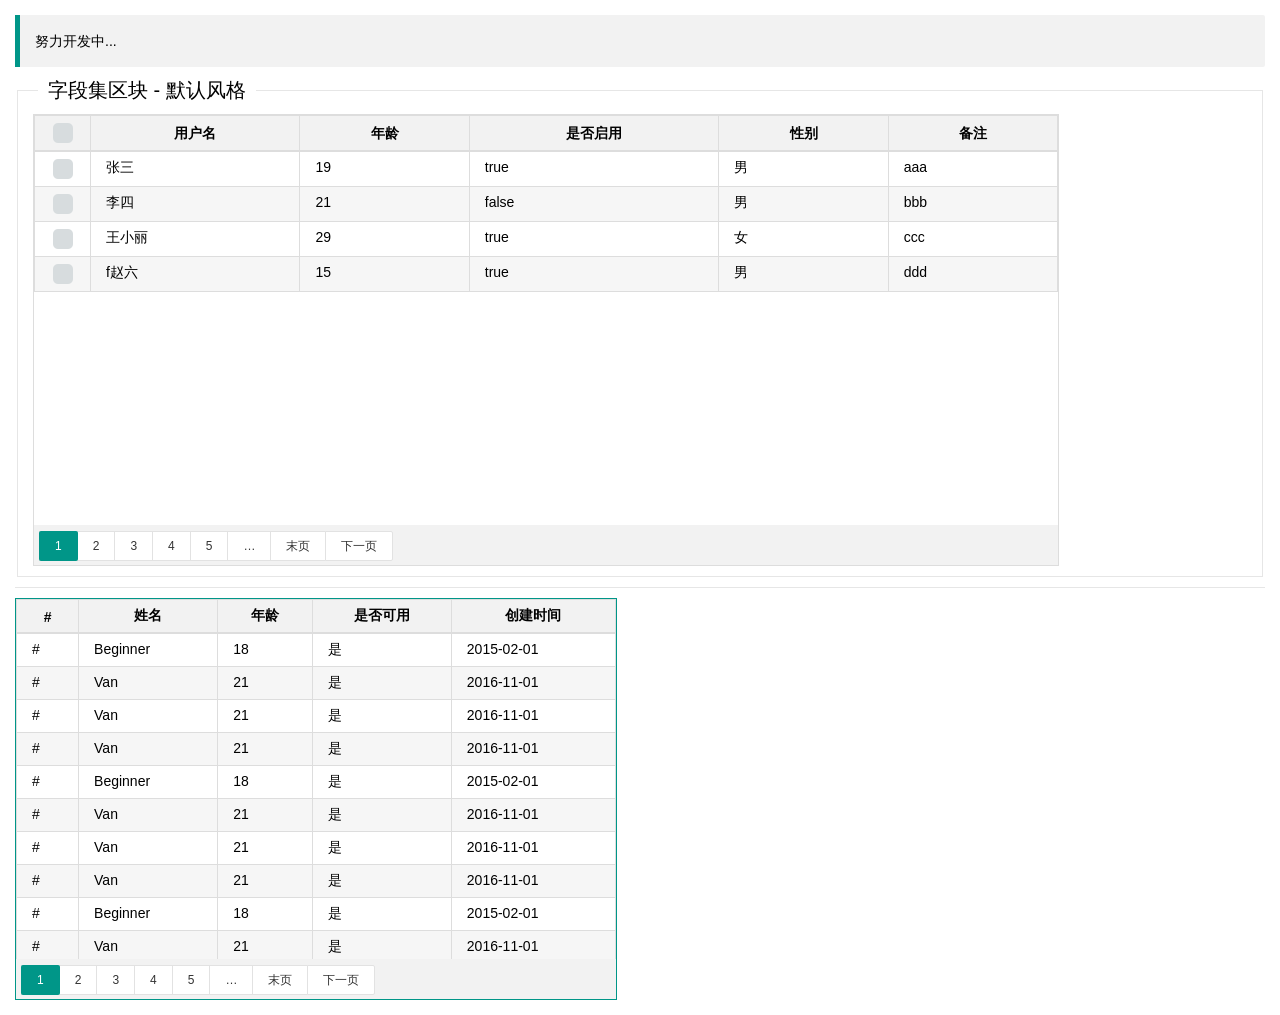
<file: src/main/webapp/statics/beginnerAdmin/begtable.html>
<!DOCTYPE html>
<html>

	<head>
		<meta charset="UTF-8">
		<title>Layui</title>
		<meta name="renderer" content="webkit">
		<meta http-equiv="X-UA-Compatible" content="IE=edge,chrome=1">
		<meta name="viewport" content="width=device-width, initial-scale=1, maximum-scale=1">
		<link rel="stylesheet" href="plugins/layui/css/layui.css" media="all" />
		<link rel="stylesheet" href="css/begtable.css" />
	</head>

	<body>
		<div style="margin: 15px;">
			<blockquote class="layui-elem-quote">
				努力开发中...
			</blockquote>
			<fieldset class="layui-elem-field">
				<legend>字段集区块 - 默认风格</legend>
				<div class="layui-field-box">
					<div id="xx" style=" width: 1024px; height: 450px; ; border: 1px solid #DDDDDD;"></div>
				</div>
			</fieldset>
			<hr>
			<div style="width: 600px; height: 400px; border: 1px solid #009688;">
				<div class="beg-table-box">
					<div class="beg-table-body">
						<table class="beg-table beg-table-bordered beg-table-striped beg-table-hovered">
							<thead>
								<tr>
									<th>#</th>
									<th>姓名</th>
									<th>年龄</th>
									<th>是否可用</th>
									<th>创建时间</th>
								</tr>
							</thead>
							<tbody>
								<tr>
									<td>#</td>
									<td>Beginner</td>
									<td>18</td>
									<td>是</td>
									<td>2015-02-01</td>
								</tr>
								<tr>
									<td>#</td>
									<td>Van</td>
									<td>21</td>
									<td>是</td>
									<td>2016-11-01</td>
								</tr>
								<tr>
									<td>#</td>
									<td>Van</td>
									<td>21</td>
									<td>是</td>
									<td>2016-11-01</td>
								</tr>
								<tr>
									<td>#</td>
									<td>Van</td>
									<td>21</td>
									<td>是</td>
									<td>2016-11-01</td>
								</tr>
								<tr>
									<td>#</td>
									<td>Beginner</td>
									<td>18</td>
									<td>是</td>
									<td>2015-02-01</td>
								</tr>
								<tr>
									<td>#</td>
									<td>Van</td>
									<td>21</td>
									<td>是</td>
									<td>2016-11-01</td>
								</tr>
								<tr>
									<td>#</td>
									<td>Van</td>
									<td>21</td>
									<td>是</td>
									<td>2016-11-01</td>
								</tr>
								<tr>
									<td>#</td>
									<td>Van</td>
									<td>21</td>
									<td>是</td>
									<td>2016-11-01</td>
								</tr>
								<tr>
									<td>#</td>
									<td>Beginner</td>
									<td>18</td>
									<td>是</td>
									<td>2015-02-01</td>
								</tr>
								<tr>
									<td>#</td>
									<td>Van</td>
									<td>21</td>
									<td>是</td>
									<td>2016-11-01</td>
								</tr>
								<tr>
									<td>#</td>
									<td>Van</td>
									<td>21</td>
									<td>是</td>
									<td>2016-11-01</td>
								</tr>
								<tr>
									<td>#</td>
									<td>Van</td>
									<td>22</td>
									<td>是</td>
									<td>2016-11-01</td>
								</tr>
							</tbody>
						</table>
					</div>
					<div class="beg-table-paged"></div>
				</div>
			</div>
		</div>
		<script type="text/javascript" src="plugins/layui/layui.js"></script>
		<script>
			layui.config({
				base: 'js/'
			});

			layui.use('begtable', function() {
				var begtable = layui.begtable(),
					layer = layui.layer,
					$ = layui.jquery,
					laypage = layui.laypage;

				laypage({
					cont: $('.beg-table-paged'),
					pages: 25 //总页数
						,
					groups: 5 //连续显示分页数
						,
					jump: function(obj, first) {
						//得到了当前页，用于向服务端请求对应数据
						var curr = obj.curr;
						if(!first) {
							//layer.msg('第 '+ obj.curr +' 页');
						}
					}
				});

				var columns = [{
					title: '用户名',
					field: 'name'
				}, {
					title: '年龄',
					field: 'age'
				}, {
					title: '是否启用',
					field: 'isEnable',
					format: function(value) {

					}
				}, {
					title: '性别',
					field: 'sex'
				}, {
					title: '备注',
					field: 'remarks'
				}];
				var data = [{
					name: '张三',
					age: 19,
					sex: '男',
					isEnable: true,
					remarks: 'aaa'
				}, {
					name: '李四',
					age: 21,
					sex: '男',
					isEnable: false,
					remarks: 'bbb'
				}, {
					name: '王小丽',
					age: 29,
					sex: '女',
					isEnable: true,
					remarks: 'ccc'
				}, {
					name: 'f赵六',
					age: 15,
					sex: '男',
					isEnable: true,
					remarks: 'ddd'
				}];
				begtable.set({
					bordered: true,
					hovered: true,
					striped: true,
					elem: '#xx',
					columns: columns,
					data: data,
					checked: true,
					//paged:false
				}).init();

				console.log(begtable.getSelectedRows());
				console.log(location);
			});
		</script>

	</body>

</html>
</file>
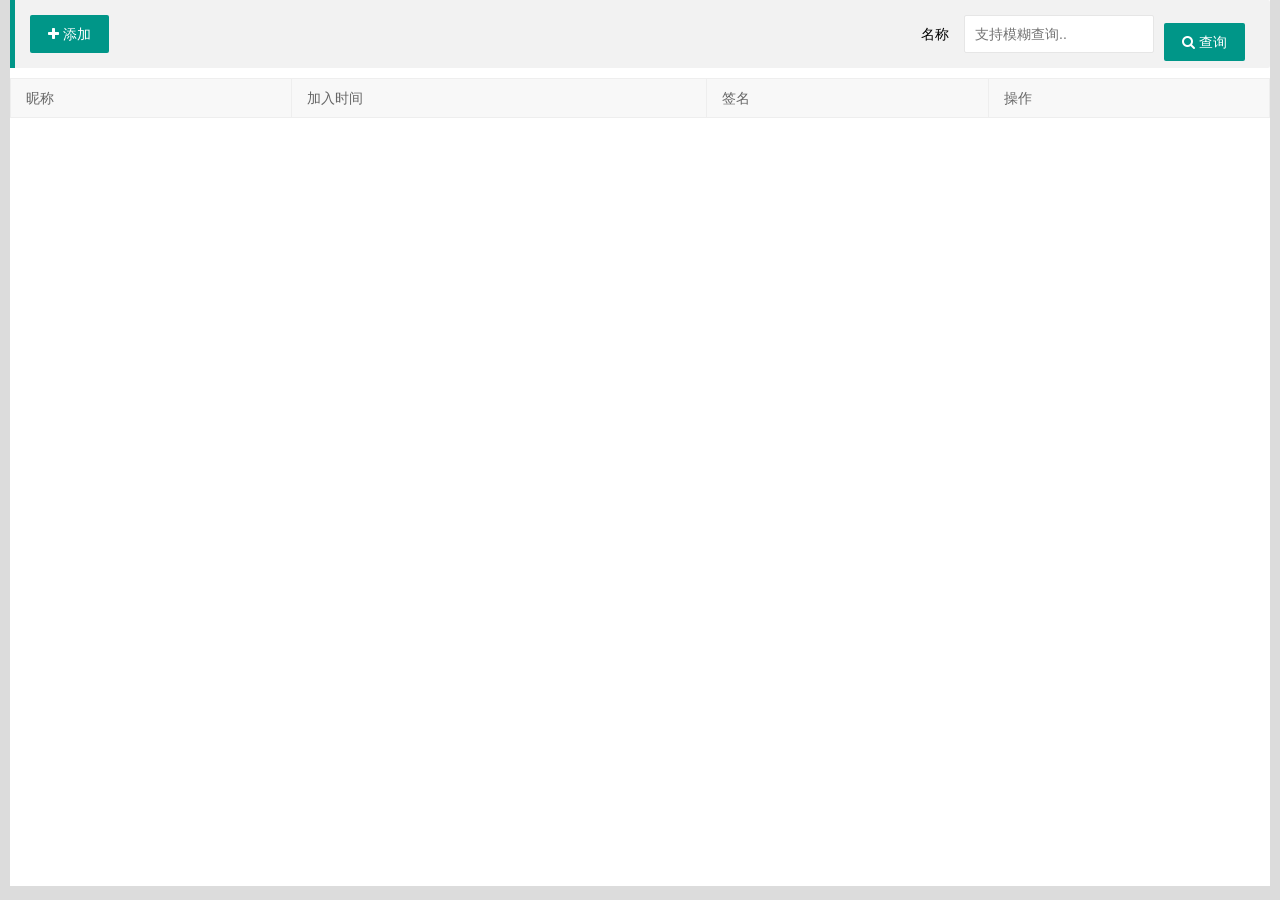
<file: src/main/webapp/statics/beginnerAdmin/btable.html>
﻿<!DOCTYPE html>
<html>

<head>
    <meta charset="utf-8">
    <title>btable</title>
    <meta name="renderer" content="webkit">
    <meta http-equiv="X-UA-Compatible" content="IE=edge,chrome=1">
    <meta name="viewport" content="width=device-width, initial-scale=1, maximum-scale=1">
    <meta name="apple-mobile-web-app-status-bar-style" content="black">
    <meta name="apple-mobile-web-app-capable" content="yes">
    <meta name="format-detection" content="telephone=no">

    <link rel="stylesheet" href="plugins/layui/css/layui.css" media="all" />
    <link rel="stylesheet" href="plugins/font-awesome/css/font-awesome.min.css">
    <link rel="stylesheet" href="css/btable.css" />
</head>

<body style=" background-color: gainsboro;">

    <div style="margin:0px; background-color: white; margin:0 10px;">
        <blockquote class="layui-elem-quote">
            <button type="button" class="layui-btn layui-btn-small" id="getAll"><i class="fa fa-plus" aria-hidden="true"></i> 添加</button>
            <form class="layui-form" style="float:right;">
                <div class="layui-form-item" style="margin:0;">
                    <label class="layui-form-label">名称</label>
                    <div class="layui-input-inline">
                        <input type="text" name="name" placeholder="支持模糊查询.." autocomplete="off" class="layui-input">
                    </div>
                    <div class="layui-form-mid layui-word-aux" style="padding:0;">
                        <button lay-filter="search" class="layui-btn" lay-submit><i class="fa fa-search" aria-hidden="true"></i> 查询</button>
                    </div>
                </div>
            </form>
        </blockquote>
        <div id="content" style="width: 100%;height: 533px;"></div>
    </div>

    <script type="text/javascript" src="plugins/layui/layui.js"></script>
    <script>
        layui.config({
            base: 'js/',
            v: new Date().getTime()
        }).use(['btable', 'form'], function () {
            var btable = layui.btable(),
                $ = layui.jquery,
                layerTips = parent.layer === undefined ? layui.layer : parent.layer, //获取父窗口的layer对象
                layer = layui.layer,//获取当前窗口的layer对象;
                form = layui.form();

            btable.set({
                openWait: true,//开启等待框
                elem: '#content',
                url: 'datas/btable_data.json', //数据源地址
                pageSize: 3,//页大小
                params: {//额外的请求参数
                    t: new Date().getTime()
                },
                columns: [{ //配置数据列
                    fieldName: '昵称', //显示名称
                    field: 'name', //字段名
                    sortable: true //是否显示排序
                }, {
                    fieldName: '加入时间',
                    field: 'createtime',
                    sortable: true
                }, {
                    fieldName: '签名',
                    field: 'sign',
                    format: function (id, obj) {
                        //id
                        console.log(id);
                        //行数据对象
                        console.log(obj);
                        //返回值：格式化的纯文本或html文本
                        return obj.sign;
                    }
                }, {
                    fieldName: '操作',
                    field: 'id',
                    format: function (val,obj) {
                        var html = '<input type="button" value="编辑" data-action="edit" data-id="' + val + '" class="layui-btn layui-btn-mini" /> ' +
                            '<input type="button" value="删除" data-action="del" data-id="' + val + '" class="layui-btn layui-btn-mini layui-btn-danger" />';
                        return html;
                    }
                }],
                even: true,//隔行变色
                field: 'id', //主键ID
                //skin: 'row',
                checkbox: false,//是否显示多选框
                paged: true, //是否显示分页
                singleSelect: false, //只允许选择一行，checkbox为true生效
                onSuccess: function ($elem) { //$elem当前窗口的jq对象
                    $elem.children('tr').each(function () {
                        $(this).children('td:last-child').children('input').each(function () {
                            var $that = $(this);
                            var action = $that.data('action');
                            var id = $that.data('id');
                            $that.on('click', function () {
                                switch (action) {
                                    case 'edit':
                                        layerTips.msg(action + ":" + id);
                                        break;
                                    case 'del': //删除
                                        var name = $that.parent('td').siblings('td[data-field=name]').text();
                                        //询问框
                                        layerTips.confirm('确定要删除[ <span style="color:red;">' + name + '</span> ] ？', { icon: 3, title: '系统提示' }, function (index) {
                                            $that.parent('td').parent('tr').remove();
                                            layerTips.msg('删除成功.');
                                        });
                                        break;
                                }
                            });
                        });
                    });
                }
            });
            btable.render();
            //监听搜索表单的提交事件
            form.on('submit(search)', function (data) {
                btable.get(data.field);
                return false;
            });
            $(window).on('resize', function (e) {
                var $that = $(this);
                $('#content').height($that.height() - 92);
            }).resize();
        });
    </script>
</body>

</html>
</file>
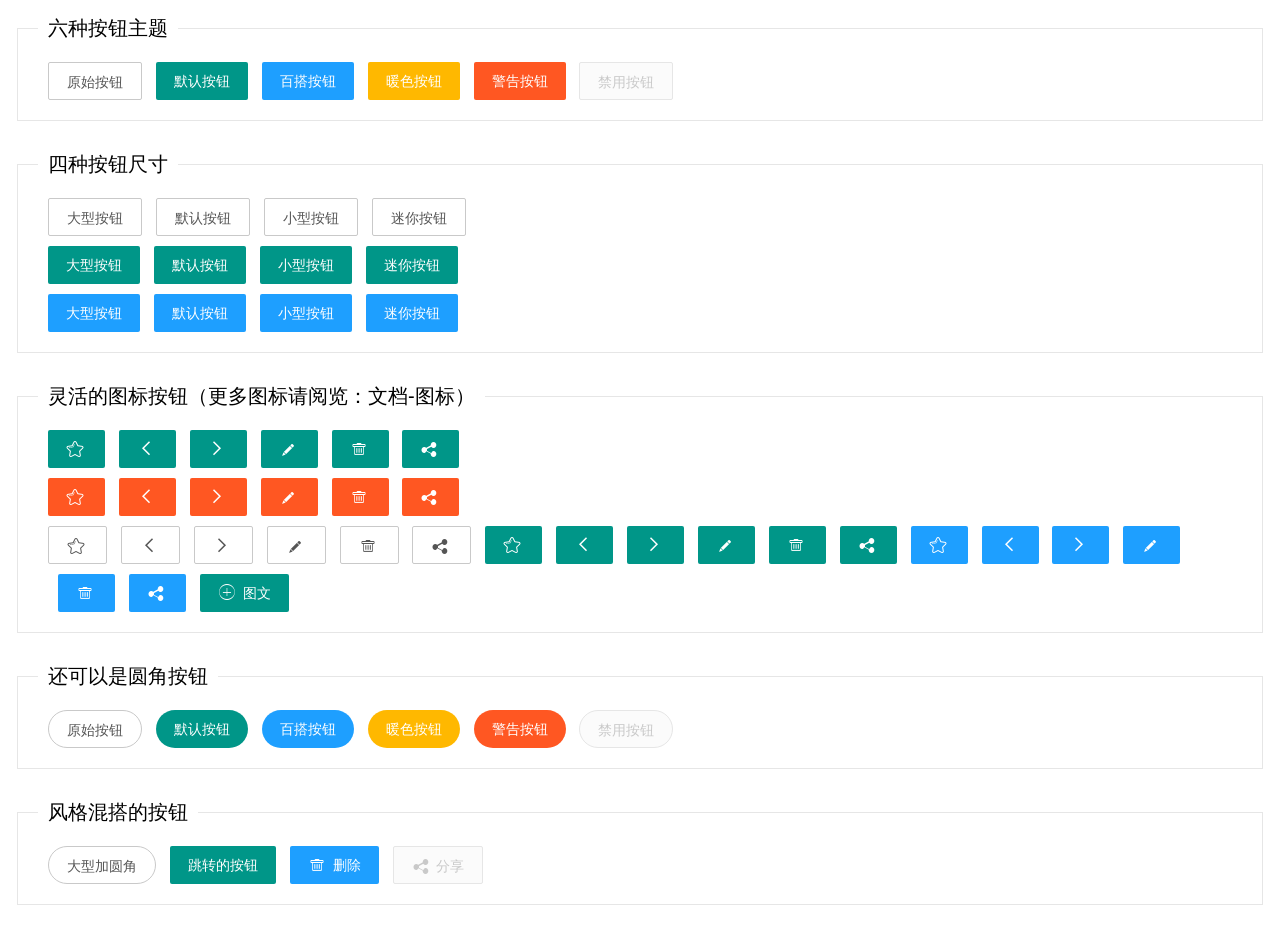
<file: src/main/webapp/statics/beginnerAdmin/button.html>
<!doctype html>
<html>

	<head>
		<meta charset="utf-8">
		<title>Layui</title>
		<meta name="renderer" content="webkit">
		<meta http-equiv="X-UA-Compatible" content="IE=edge,chrome=1">
		<meta name="viewport" content="width=device-width, initial-scale=1, maximum-scale=1">
		<link rel="stylesheet" href="plugins/layui/css/layui.css" media="all" />
		<link rel="stylesheet" href="css/global.css" media="all">
	</head>

	<body>
		<div style="margin: 15px;">
			<fieldset class="layui-elem-field site-demo-button">
				<legend>六种按钮主题</legend>
				<div>
					<button class="layui-btn layui-btn-primary">原始按钮</button>
					<button class="layui-btn">默认按钮</button>
					<button class="layui-btn layui-btn-normal">百搭按钮</button>
					<button class="layui-btn layui-btn-warm">暖色按钮</button>
					<button class="layui-btn layui-btn-danger">警告按钮</button>
					<button class="layui-btn layui-btn-disabled">禁用按钮</button>
				</div>
			</fieldset>
			<fieldset class="layui-elem-field site-demo-button">
				<legend>四种按钮尺寸</legend>
				<div>
					<button class="layui-btn layui-btn-primary layui-btn-big">大型按钮</button>
					<button class="layui-btn layui-btn-primary">默认按钮</button>
					<button class="layui-btn layui-btn-primary layui-btn-small">小型按钮</button>
					<button class="layui-btn layui-btn-primary layui-btn-mini">迷你按钮</button>

					<br>

					<button class="layui-btn layui-btn-big">大型按钮</button>
					<button class="layui-btn">默认按钮</button>
					<button class="layui-btn layui-btn-small">小型按钮</button>
					<button class="layui-btn layui-btn-mini">迷你按钮</button>

					<br>

					<button class="layui-btn layui-btn-big layui-btn-normal">大型按钮</button>
					<button class="layui-btn layui-btn-normal">默认按钮</button>
					<button class="layui-btn layui-btn-small layui-btn-normal">小型按钮</button>
					<button class="layui-btn layui-btn-mini layui-btn-normal">迷你按钮</button>
				</div>
			</fieldset>
			<fieldset class="layui-elem-field site-demo-button">
				<legend>灵活的图标按钮（更多图标请阅览：文档-图标）</legend>
				<div>
					<button class="layui-btn"><i class="layui-icon"></i></button>
					<button class="layui-btn"><i class="layui-icon"></i></button>
					<button class="layui-btn"><i class="layui-icon"></i></button>
					<button class="layui-btn"><i class="layui-icon"></i></button>
					<button class="layui-btn"><i class="layui-icon"></i></button>
					<button class="layui-btn"><i class="layui-icon"></i></button>

					<br>

					<button class="layui-btn layui-btn-danger"><i class="layui-icon"></i></button>
					<button class="layui-btn layui-btn-danger"><i class="layui-icon"></i></button>
					<button class="layui-btn layui-btn-danger"><i class="layui-icon"></i></button>
					<button class="layui-btn layui-btn-danger"><i class="layui-icon"></i></button>
					<button class="layui-btn layui-btn-danger"><i class="layui-icon"></i></button>
					<button class="layui-btn layui-btn-danger"><i class="layui-icon"></i></button>

					<br>

					<button class="layui-btn layui-btn-primary layui-btn-small"><i class="layui-icon"></i></button>
					<button class="layui-btn layui-btn-primary layui-btn-small"><i class="layui-icon"></i></button>
					<button class="layui-btn layui-btn-primary layui-btn-small"><i class="layui-icon"></i></button>
					<button class="layui-btn layui-btn-primary layui-btn-small"><i class="layui-icon"></i></button>
					<button class="layui-btn layui-btn-primary layui-btn-small"><i class="layui-icon"></i></button>
					<button class="layui-btn layui-btn-primary layui-btn-small"><i class="layui-icon"></i></button>

					<button class="layui-btn layui-btn-small"><i class="layui-icon"></i></button>
					<button class="layui-btn layui-btn-small"><i class="layui-icon"></i></button>
					<button class="layui-btn layui-btn-small"><i class="layui-icon"></i></button>
					<button class="layui-btn layui-btn-small"><i class="layui-icon"></i></button>
					<button class="layui-btn layui-btn-small"><i class="layui-icon"></i></button>
					<button class="layui-btn layui-btn-small"><i class="layui-icon"></i></button>

					<button class="layui-btn layui-btn-normal layui-btn-small"><i class="layui-icon"></i></button>
					<button class="layui-btn layui-btn-normal layui-btn-small"><i class="layui-icon"></i></button>
					<button class="layui-btn layui-btn-normal layui-btn-small"><i class="layui-icon"></i></button>
					<button class="layui-btn layui-btn-normal layui-btn-small"><i class="layui-icon"></i></button>
					<button class="layui-btn layui-btn-normal layui-btn-small"><i class="layui-icon"></i></button>
					<button class="layui-btn layui-btn-normal layui-btn-small"><i class="layui-icon"></i></button>
					<button class="layui-btn"><i class="layui-icon"></i> 图文</button>
				</div>
			</fieldset>
			<fieldset class="layui-elem-field site-demo-button">
				<legend>还可以是圆角按钮</legend>
				<div>
					<button class="layui-btn layui-btn-primary layui-btn-radius">原始按钮</button>
					<button class="layui-btn layui-btn-radius">默认按钮</button>
					<button class="layui-btn layui-btn-normal layui-btn-radius">百搭按钮</button>
					<button class="layui-btn layui-btn-warm layui-btn-radius">暖色按钮</button>
					<button class="layui-btn layui-btn-danger layui-btn-radius">警告按钮</button>
					<button class="layui-btn layui-btn-disabled layui-btn-radius">禁用按钮</button>
				</div>
			</fieldset>
			<fieldset class="layui-elem-field site-demo-button">
				<legend>风格混搭的按钮</legend>
				<div>
					<button class="layui-btn layui-btn-big layui-btn-primary layui-btn-radius">大型加圆角</button>
					<a href="http://www.layui.com/doc/element/button.html" class="layui-btn" target="_blank">跳转的按钮</a>
					<button class="layui-btn layui-btn-small layui-btn-normal"><i class="layui-icon"></i> 删除</button>
					<button class="layui-btn layui-btn-mini layui-btn-disabled"><i class="layui-icon"></i> 分享</button>
				</div>
			</fieldset>
		</div>
		<script type="text/javascript" src="plugins/layui/layui.js"></script>
	</body>

</html>
</file>
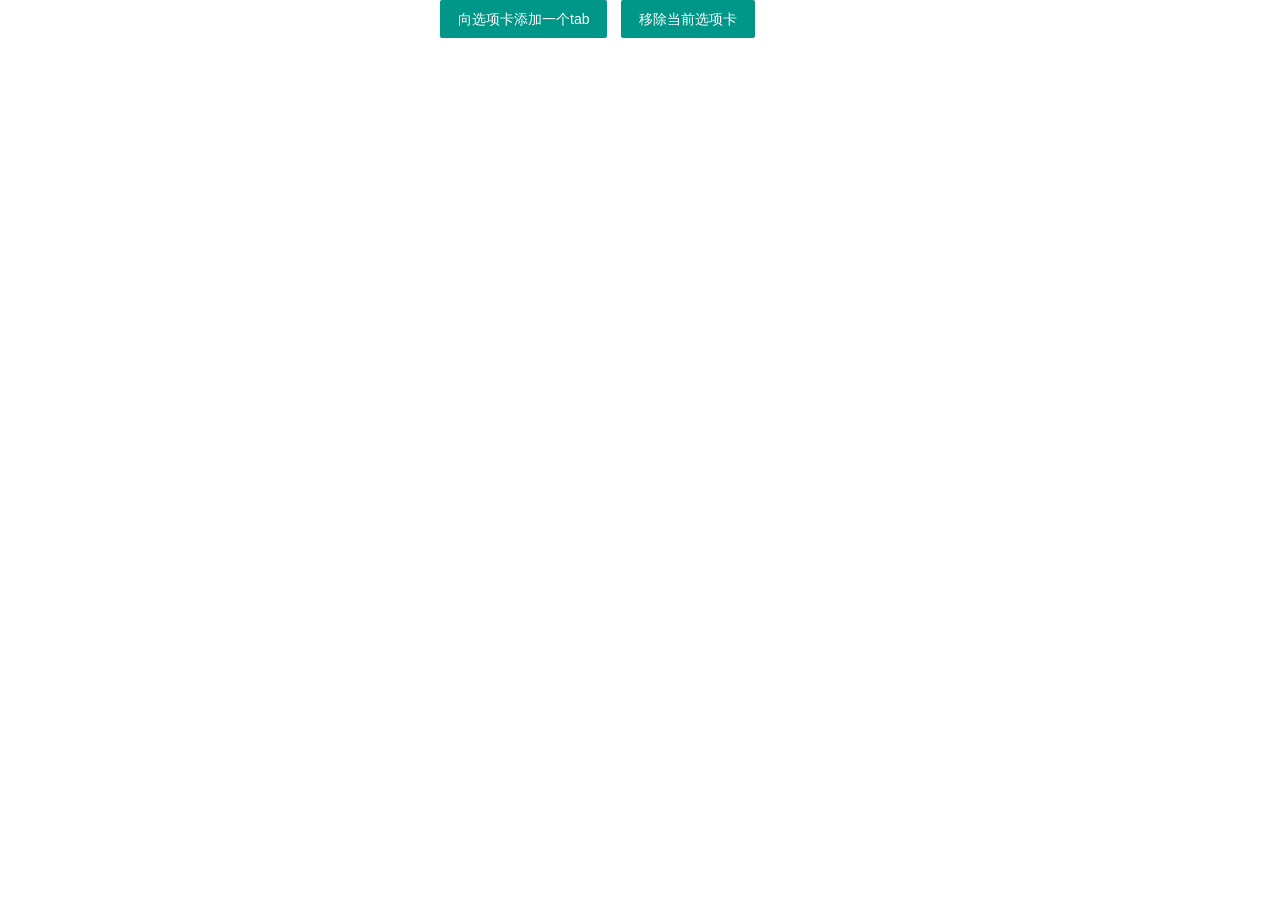
<file: src/main/webapp/statics/beginnerAdmin/cop.html>
﻿<!DOCTYPE html>
<html>

<head>
    <meta charset="UTF-8">
    <title></title>
    <link rel="stylesheet" href="plugins/layui/css/layui.css" media="all" />
</head>

<body>
    <div style="width: 400px;margin: 0 auto;">
        <button id="add" class="layui-btn">向选项卡添加一个tab</button>
        <button id="remove" class="layui-btn">移除当前选项卡</button>
    </div>

    <script type="text/javascript" src="plugins/layui/layui.js"></script>
    <script>
        //循环获取父层的tab对象，为什么用循环呢？因为子层加载完，父层还不一定加载完了。所以获取到的是undefined
        /*var index = setInterval(function() {
            if(typeof parent.tab !== 'undefined') {
                //如果获取到tab对象，则停止循环
                clearInterval(index);
                //通过调用父层的tab组件里的tabAdd方法添加一个tab选项卡
                parent.tab.tabAdd({
                    href: 'https://www.baidu.com', //地址
                    icon: 'fa-user',
                    title: '这是在子窗口打开的tab选项卡'
                });
            }
        }, 20);*/
        //如果需要在些页面上获取到父页面的变量，需要把变量设置为全局，
        /**
         * 例：
         * var tab;
         * layui.use('tab',function(){
         * 	   tab = layui.tab(setting);
         * });
         */
        //上面那个是页面渲染完就添加的
        layui.use(['layer'], function () {
            var $ = layui.jquery,
                layer = layui.layer;

            //移除当前的选项卡
            $('#remove').on('click', function () {
                var tab = parent.tab;

                tab.deleteTab(tab.getCurrentTabId());
            });

            //这个是点击之后才添加的。
            $('#add').on('click', function () {
                var con = '<div style="padding:10px;"><input type="text" class="layui-input" style="margin-bottom:5px;" name="url" placeholder="地址" />' +
                    '<input type="text" class="layui-input" style="margin-bottom:5px;" name="title" placeholder="标题" />' +
                    '<input type="text" class="layui-input" name="icon" placeholder="图标" /></div>';

                layer.open({
                    type: 1,
                    title: '确认框',
                    content: con,
                    btn: ['确定', '取消'],
                    area: ['350px', '250px'],
                    yes: function (index, layero) {
                        //这是核心的代码。
                        parent.tab.tabAdd({
                            href: $(layero).find('input[name=url]').val(), //地址
                            icon: $(layero).find('input[name=icon]').val(),
                            title: $(layero).find('input[name=title]').val()
                        });
                    },
                    shade: false,
                    maxmin: true
                });

            });

        });
    </script>
</body>

</html>
</file>
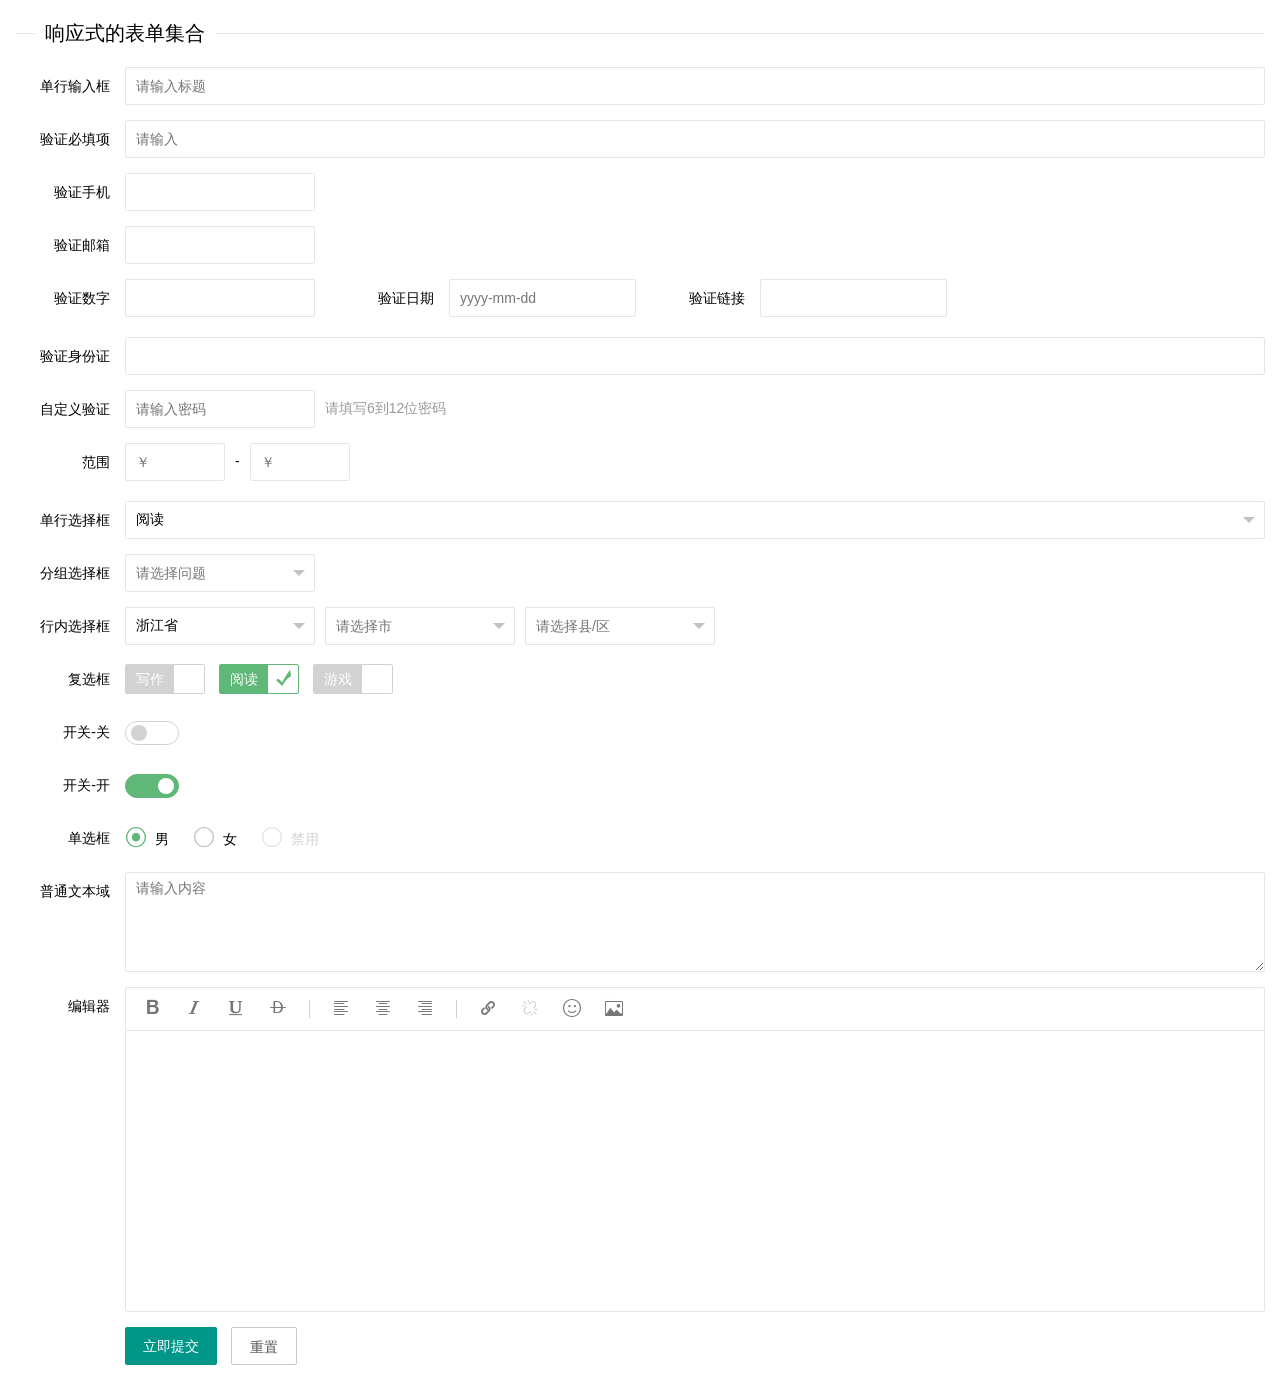
<file: src/main/webapp/statics/beginnerAdmin/form.html>
<!DOCTYPE html>
<html>

	<head>
		<meta charset="utf-8">
		<title>表单</title>
		<meta name="renderer" content="webkit">
		<meta http-equiv="X-UA-Compatible" content="IE=edge,chrome=1">
		<meta name="viewport" content="width=device-width, initial-scale=1, maximum-scale=1">
		<meta name="apple-mobile-web-app-status-bar-style" content="black">
		<meta name="apple-mobile-web-app-capable" content="yes">
		<meta name="format-detection" content="telephone=no">

		<link rel="stylesheet" href="plugins/layui/css/layui.css" media="all" />
		<link rel="stylesheet" href="plugins/font-awesome/css/font-awesome.min.css">
	</head>

	<body>
		<div style="margin: 15px;">
			<fieldset class="layui-elem-field layui-field-title" style="margin-top: 20px;">
				<legend>响应式的表单集合</legend>
			</fieldset>

			<form class="layui-form" action="">
				<div class="layui-form-item">
					<label class="layui-form-label">单行输入框</label>
					<div class="layui-input-block">
						<input type="text" name="title" lay-verify="title" autocomplete="off" placeholder="请输入标题" class="layui-input">
					</div>
				</div>
				<div class="layui-form-item">
					<label class="layui-form-label">验证必填项</label>
					<div class="layui-input-block">
						<input type="text" name="username" lay-verify="required" placeholder="请输入" autocomplete="off" class="layui-input">
					</div>
				</div>
				<div class="layui-form-item">
					<label class="layui-form-label">验证手机</label>
					<div class="layui-input-inline">
						<input type="tel" name="phone" lay-verify="phone" autocomplete="off" class="layui-input">
					</div>
				</div>
				<div class="layui-form-item">
					<label class="layui-form-label">验证邮箱</label>
					<div class="layui-input-inline">
						<input type="text" name="email" lay-verify="email" autocomplete="off" class="layui-input">
					</div>
				</div>

				<div class="layui-form-item">
					<div class="layui-inline">
						<label class="layui-form-label">验证数字</label>
						<div class="layui-input-inline">
							<input type="number" name="number" lay-verify="number" autocomplete="off" class="layui-input">
						</div>
					</div>
					<div class="layui-inline">
						<label class="layui-form-label">验证日期</label>
						<div class="layui-input-block">
							<input type="text" name="date" id="date" lay-verify="date" placeholder="yyyy-mm-dd" autocomplete="off" class="layui-input" onclick="layui.laydate({elem: this})">
						</div>
					</div>
					<div class="layui-inline">
						<label class="layui-form-label">验证链接</label>
						<div class="layui-input-block">
							<input type="tel" name="url" lay-verify="url" autocomplete="off" class="layui-input">
						</div>
					</div>
				</div>
				<div class="layui-form-item">
					<label class="layui-form-label">验证身份证</label>
					<div class="layui-input-block">
						<input type="text" name="identity" lay-verify="identity" placeholder="" autocomplete="off" class="layui-input">
					</div>
				</div>
				<div class="layui-form-item">
					<label class="layui-form-label">自定义验证</label>
					<div class="layui-input-inline">
						<input type="password" name="password" lay-verify="pass" placeholder="请输入密码" autocomplete="off" class="layui-input">
					</div>
					<div class="layui-form-mid layui-word-aux">请填写6到12位密码</div>
				</div>

				<div class="layui-form-item">
					<div class="layui-inline">
						<label class="layui-form-label">范围</label>
						<div class="layui-input-inline" style="width: 100px;">
							<input type="text" name="price_min" placeholder="￥" autocomplete="off" class="layui-input">
						</div>
						<div class="layui-form-mid">-</div>
						<div class="layui-input-inline" style="width: 100px;">
							<input type="text" name="price_max" placeholder="￥" autocomplete="off" class="layui-input">
						</div>
					</div>
				</div>

				<div class="layui-form-item">
					<label class="layui-form-label">单行选择框</label>
					<div class="layui-input-block">
						<select name="interest" lay-filter="aihao">
							<option value=""></option>
							<option value="0">写作</option>
							<option value="1" selected="">阅读</option>
							<option value="2">游戏</option>
							<option value="3">音乐</option>
							<option value="4">旅行</option>
						</select>
					</div>
				</div>

				<div class="layui-form-item">
					<label class="layui-form-label">分组选择框</label>
					<div class="layui-input-inline">
						<select name="quiz">
							<option value="">请选择问题</option>
							<optgroup label="城市记忆">
								<option value="你工作的第一个城市">你工作的第一个城市</option>
							</optgroup>
							<optgroup label="学生时代">
								<option value="你的工号">你的工号</option>
								<option value="你最喜欢的老师">你最喜欢的老师</option>
							</optgroup>
						</select>
					</div>
				</div>

				<div class="layui-form-item">
					<label class="layui-form-label">行内选择框</label>
					<div class="layui-input-inline">
						<select name="quiz1">
							<option value="">请选择省</option>
							<option value="浙江" selected="">浙江省</option>
							<option value="你的工号">江西省</option>
							<option value="你最喜欢的老师">福建省</option>
						</select>
					</div>
					<div class="layui-input-inline">
						<select name="quiz2">
							<option value="">请选择市</option>
							<option value="杭州">杭州</option>
							<option value="宁波" disabled="">宁波</option>
							<option value="温州">温州</option>
							<option value="温州">台州</option>
							<option value="温州">绍兴</option>
						</select>
					</div>
					<div class="layui-input-inline">
						<select name="quiz3">
							<option value="">请选择县/区</option>
							<option value="西湖区">西湖区</option>
							<option value="余杭区">余杭区</option>
							<option value="拱墅区">临安市</option>
						</select>
					</div>
				</div>

				<div class="layui-form-item">
					<label class="layui-form-label">复选框</label>
					<div class="layui-input-block">
						<input type="checkbox" name="like[write]" title="写作">
						<input type="checkbox" name="like[read]" title="阅读" checked="">
						<input type="checkbox" name="like[game]" title="游戏">
					</div>
				</div>
				<div class="layui-form-item">
					<label class="layui-form-label">开关-关</label>
					<div class="layui-input-block">
						<input type="checkbox" name="close" lay-skin="switch" title="开关">
					</div>
				</div>
				<div class="layui-form-item">
					<label class="layui-form-label">开关-开</label>
					<div class="layui-input-block">
						<input type="checkbox" checked="" name="open" lay-skin="switch" lay-filter="switchTest" title="开关">
					</div>
				</div>
				<div class="layui-form-item">
					<label class="layui-form-label">单选框</label>
					<div class="layui-input-block">
						<input type="radio" name="sex" value="男" title="男" checked="">
						<input type="radio" name="sex" value="女" title="女">
						<input type="radio" name="sex" value="禁" title="禁用" disabled="">
					</div>
				</div>
				<div class="layui-form-item layui-form-text">
					<label class="layui-form-label">普通文本域</label>
					<div class="layui-input-block">
						<textarea placeholder="请输入内容" class="layui-textarea"></textarea>
					</div>
				</div>
				<div class="layui-form-item layui-form-text">
					<label class="layui-form-label">编辑器</label>
					<div class="layui-input-block">
						<textarea class="layui-textarea layui-hide" name="content" lay-verify="content" id="LAY_demo_editor"></textarea>
					</div>
				</div>
				<div class="layui-form-item">
					<div class="layui-input-block">
						<button class="layui-btn" lay-submit="" lay-filter="demo1">立即提交</button>
						<button type="reset" class="layui-btn layui-btn-primary">重置</button>
					</div>
				</div>
			</form>
		</div>
		<script type="text/javascript" src="plugins/layui/layui.js"></script>
		<script>
			layui.use(['form', 'layedit', 'laydate'], function() {
				var form = layui.form(),
					layer = layui.layer,
					layedit = layui.layedit,
					laydate = layui.laydate;

				//创建一个编辑器
				var editIndex = layedit.build('LAY_demo_editor');
				//自定义验证规则
				form.verify({
					title: function(value) {
						if(value.length < 5) {
							return '标题至少得5个字符啊';
						}
					},
					pass: [/(.+){6,12}$/, '密码必须6到12位'],
					content: function(value) {
						layedit.sync(editIndex);
					}
				});

				//监听提交
				form.on('submit(demo1)', function(data) {
					layer.alert(JSON.stringify(data.field), {
						title: '最终的提交信息'
					})
					return false;
				});
			});
		</script>
	</body>

</html>
</file>
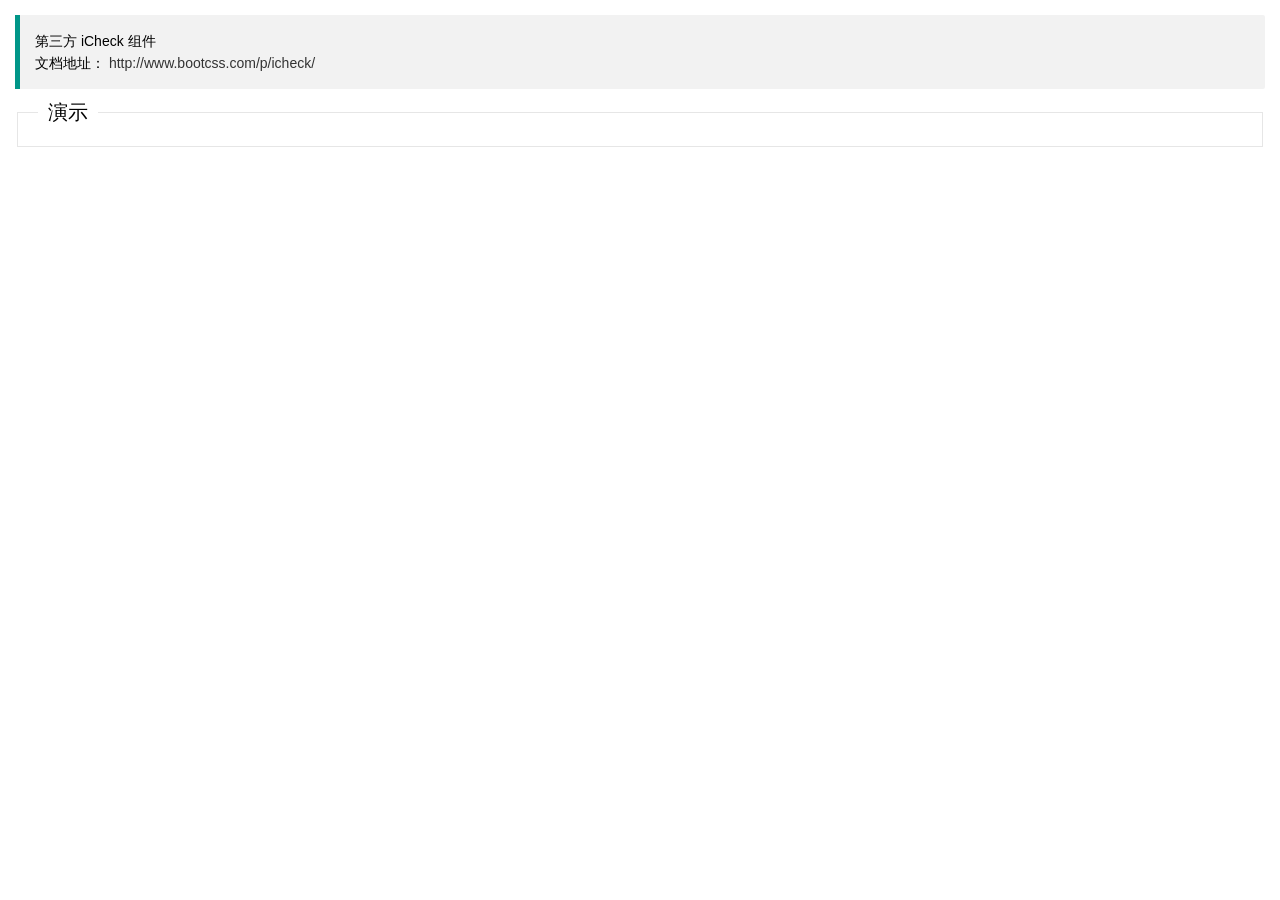
<file: src/main/webapp/statics/beginnerAdmin/icheck.html>
﻿<!DOCTYPE html>
<html>

	<head>
		<meta charset="UTF-8">
		<title></title>
		<link rel="stylesheet" href="plugins/layui/css/layui.css" media="all" />
	</head>

	<body>
		<div style="margin: 15px;">
			<blockquote class="layui-elem-quote">
				<p>第三方 iCheck 组件</p>
				<p>文档地址：
					<a href="http://www.bootcss.com/p/icheck/" target="_blank">http://www.bootcss.com/p/icheck/</a>
				</p>
			</blockquote>
			<fieldset class="layui-elem-field">
				<legend>演示</legend>
				<div class="layui-field-box">
				</div>
			</fieldset>
		</div>
		<script type="text/javascript" src="plugins/layui/layui.js"></script>
		<script>
			layui.use(['jquery'], function() {
				var $ = layui.jquery,
				layer = top.layui.layer;
				
				
				//layer.alert('dom');
			});
		</script>
	</body>

</html>
</file>
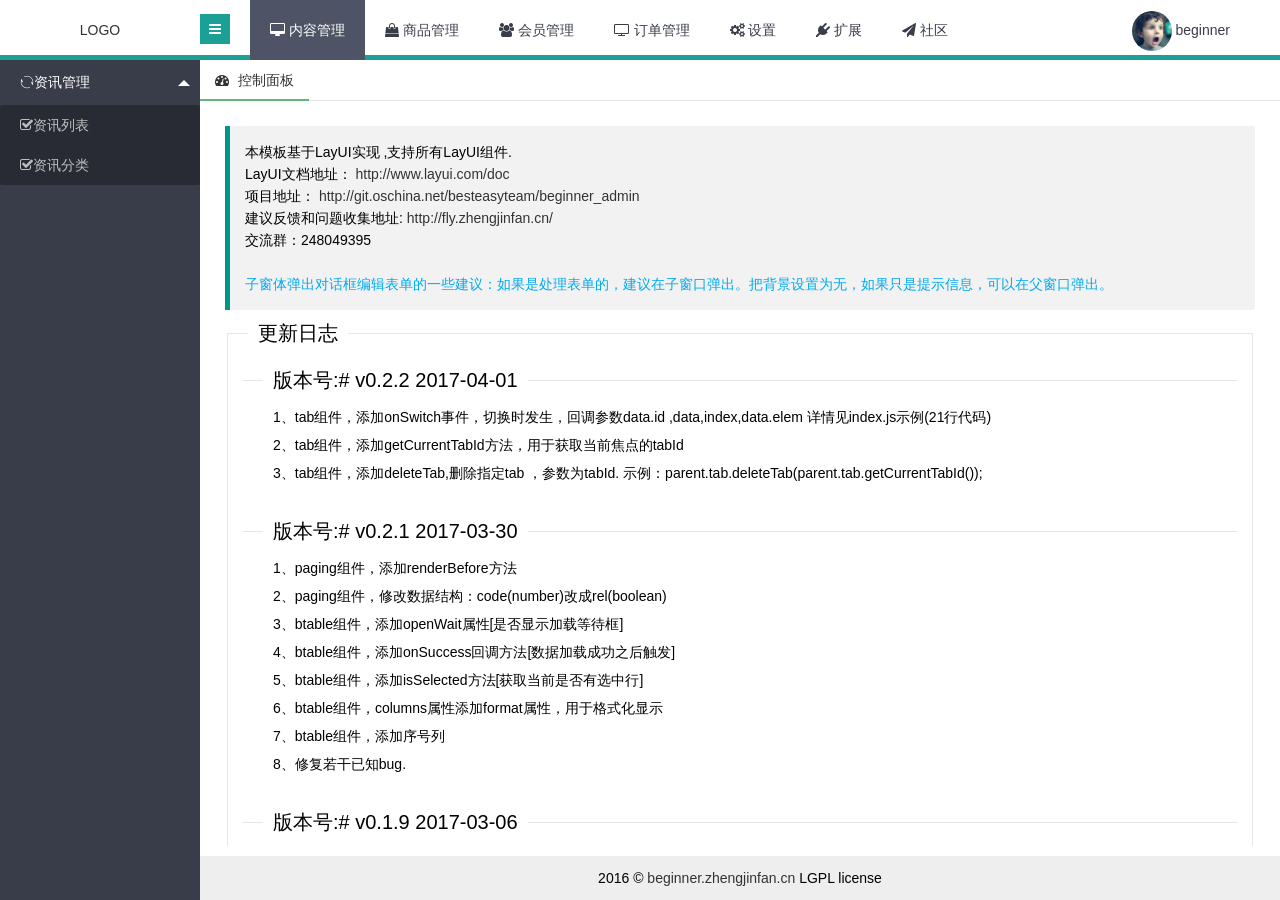
<file: src/main/webapp/statics/beginnerAdmin/layout.html>
﻿<!DOCTYPE html>
<html>

	<head>
		<meta charset="utf-8">
		<title>Layout</title>
		<meta name="renderer" content="webkit">
		<meta http-equiv="X-UA-Compatible" content="IE=edge,chrome=1">
		<meta name="viewport" content="width=device-width, initial-scale=1, maximum-scale=1">
		<meta name="apple-mobile-web-app-status-bar-style" content="black">
		<meta name="apple-mobile-web-app-capable" content="yes">
		<meta name="format-detection" content="telephone=no">

		<link rel="stylesheet" href="plugins/layui/css/layui.css" media="all" />
		<link rel="stylesheet" href="plugins/font-awesome/css/font-awesome.min.css" />
		<link rel="stylesheet" href="css/layout.css" media="all" />
	</head>

	<body>
		<div class="layui-layout layui-layout-admin beg-layout-container">
			<div class="layui-header beg-layout-header">
				<div class="beg-layout-main beg-layout-logo">
					<a href="http://beginner.zhengjinfan.cn/demo/beginner_admin/" target="_blank">LOGO</a>
				</div>
				<div class="beg-layout-main beg-layout-side-toggle">
					<i class="fa fa-bars" aria-hidden="true"></i>
				</div>
				<!--一级菜单-->
				<div class="beg-layout-main beg-layout-menu" id="menu">
					<ul class="layui-nav beg-layout-nav" lay-filter="">
						<li class="layui-nav-item layui-this">
							<a href="javascript:;" data-module-id="1">
								<i class="fa fa-desktop" aria-hidden="true"></i>
								<cite>内容管理</cite>
							</a>
						</li>
						<li class="layui-nav-item">
							<a href="javascript:;">
								<i class="fa fa-shopping-bag" aria-hidden="true"></i>
								<cite>商品管理</cite>
							</a>
						</li>
						<li class="layui-nav-item">
							<a href="javascript:;" data-module-id="3">
								<i class="fa fa-users" aria-hidden="true"></i>
								<cite>会员管理</cite>
							</a>
						</li>
						<li class="layui-nav-item">
							<a href="javascript:;">
								<i class="fa fa-tv" aria-hidden="true"></i>
								<cite>订单管理</cite>
							</a>
						</li>
						<li class="layui-nav-item">
							<a href="javascript:;">
								<i class="fa fa-gears" aria-hidden="true"></i>
								<cite>设置</cite>
							</a>
						</li>
						<li class="layui-nav-item">
							<a href="javascript:;">
								<i class="fa fa-plug" aria-hidden="true"></i>
								<cite>扩展</cite>
							</a>
						</li>
						<li class="layui-nav-item">
							<a href="javascript:;">
								<i class="fa fa-paper-plane" aria-hidden="true"></i>
								<cite>社区</cite>
							</a>
						</li>
					</ul>
				</div>
				<div class="beg-layout-main beg-layout-panel">
					<ul class="layui-nav beg-layout-nav" lay-filter="user">
						<li class="layui-nav-item">
							<a href="javascript:;" class="beg-layou-head">
								<img src="images/0.jpg" />
								<span>beginner</span>
							</a>
							<dl class="layui-nav-child">
								<dd>
									<a href="javascript:;" data-tab="true" data-url='user.html'>
										<i class="fa fa-user-circle" aria-hidden="true"></i>
										<cite>个人信息</cite>
									</a>
								</dd>
								<dd>
									<a href="javascript:;" data-tab="true" data-url="setting.html">
										<i class="fa fa-gear" aria-hidden="true"></i>
										<cite>设置</cite>
									</a>
								</dd>
								<dd>
									<a href="login.html">
										<i class="fa fa-sign-out" aria-hidden="true"></i>
										<cite>注销</cite>
									</a>
								</dd>
							</dl>
						</li>
					</ul>
				</div>
			</div>
			<!--侧边导航栏-->
			<div class="layui-side beg-layout-side" id="side" lay-filter="side"></div>
			<!--内容区域-->
			<div class="layui-body beg-layout-body">
				<div class="layui-tab layui-tab-brief layout-nav-card" lay-filter="layout-tab" style="border: 0; margin: 0;box-shadow: none; height: 100%;">
					<ul class="layui-tab-title">
						<li class="layui-this">
							<a href="javascript:;">
								<i class="fa fa-dashboard" aria-hidden="true"></i>
								<cite>控制面板</cite>
							</a>
						</li>
					</ul>
					<div class="layui-tab-content">
						<div class="layui-tab-item layui-show">
							<iframe src="main.html"></iframe>
						</div>
					</div>
				</div>
			</div>
			<!--页脚-->
			<div class="layui-footer beg-layout-footer">
				<p>2016 &copy;
					<a href="http://m.zhengjinfan.cn/">beginner.zhengjinfan.cn</a> LGPL license
				</p>
			</div>
		</div>		
		<script src="plugins/layui/layui.js "></script>
		<script src="js/layout.js "></script>		
	</body>

</html>
</file>
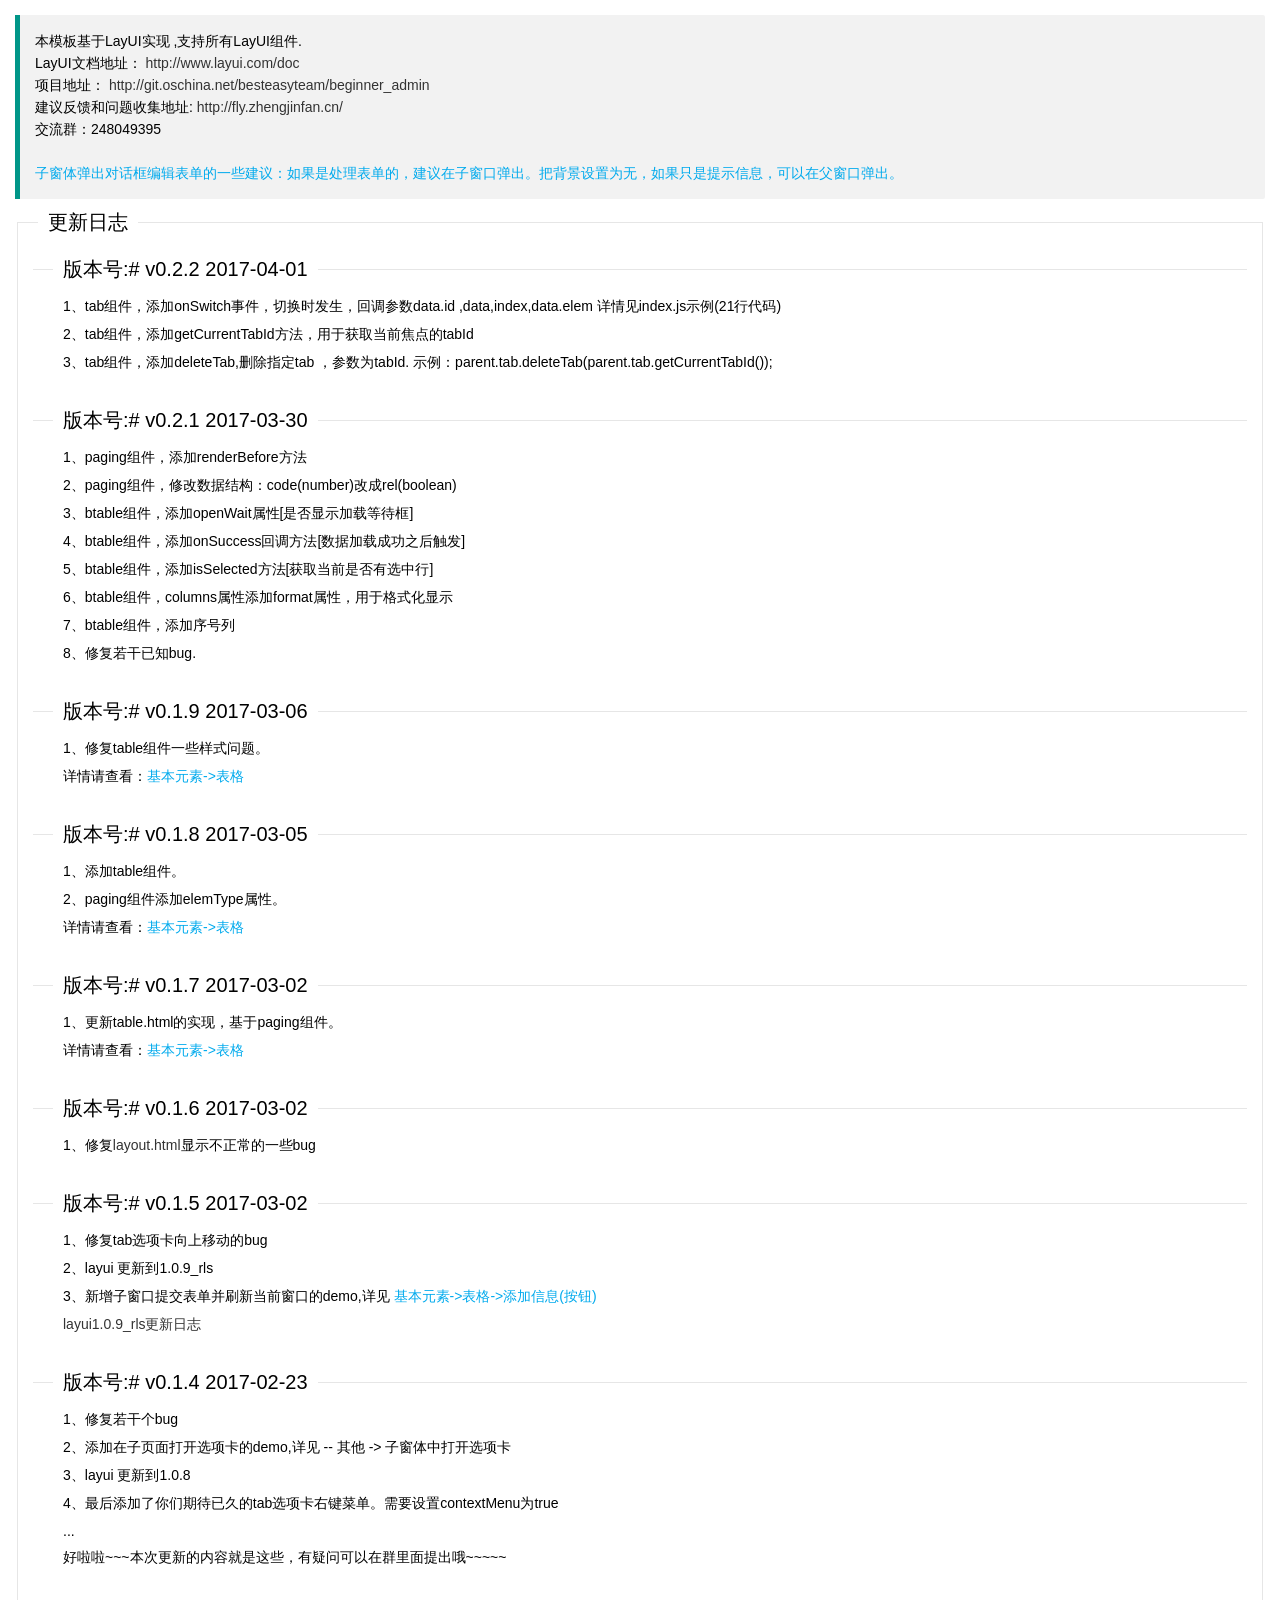
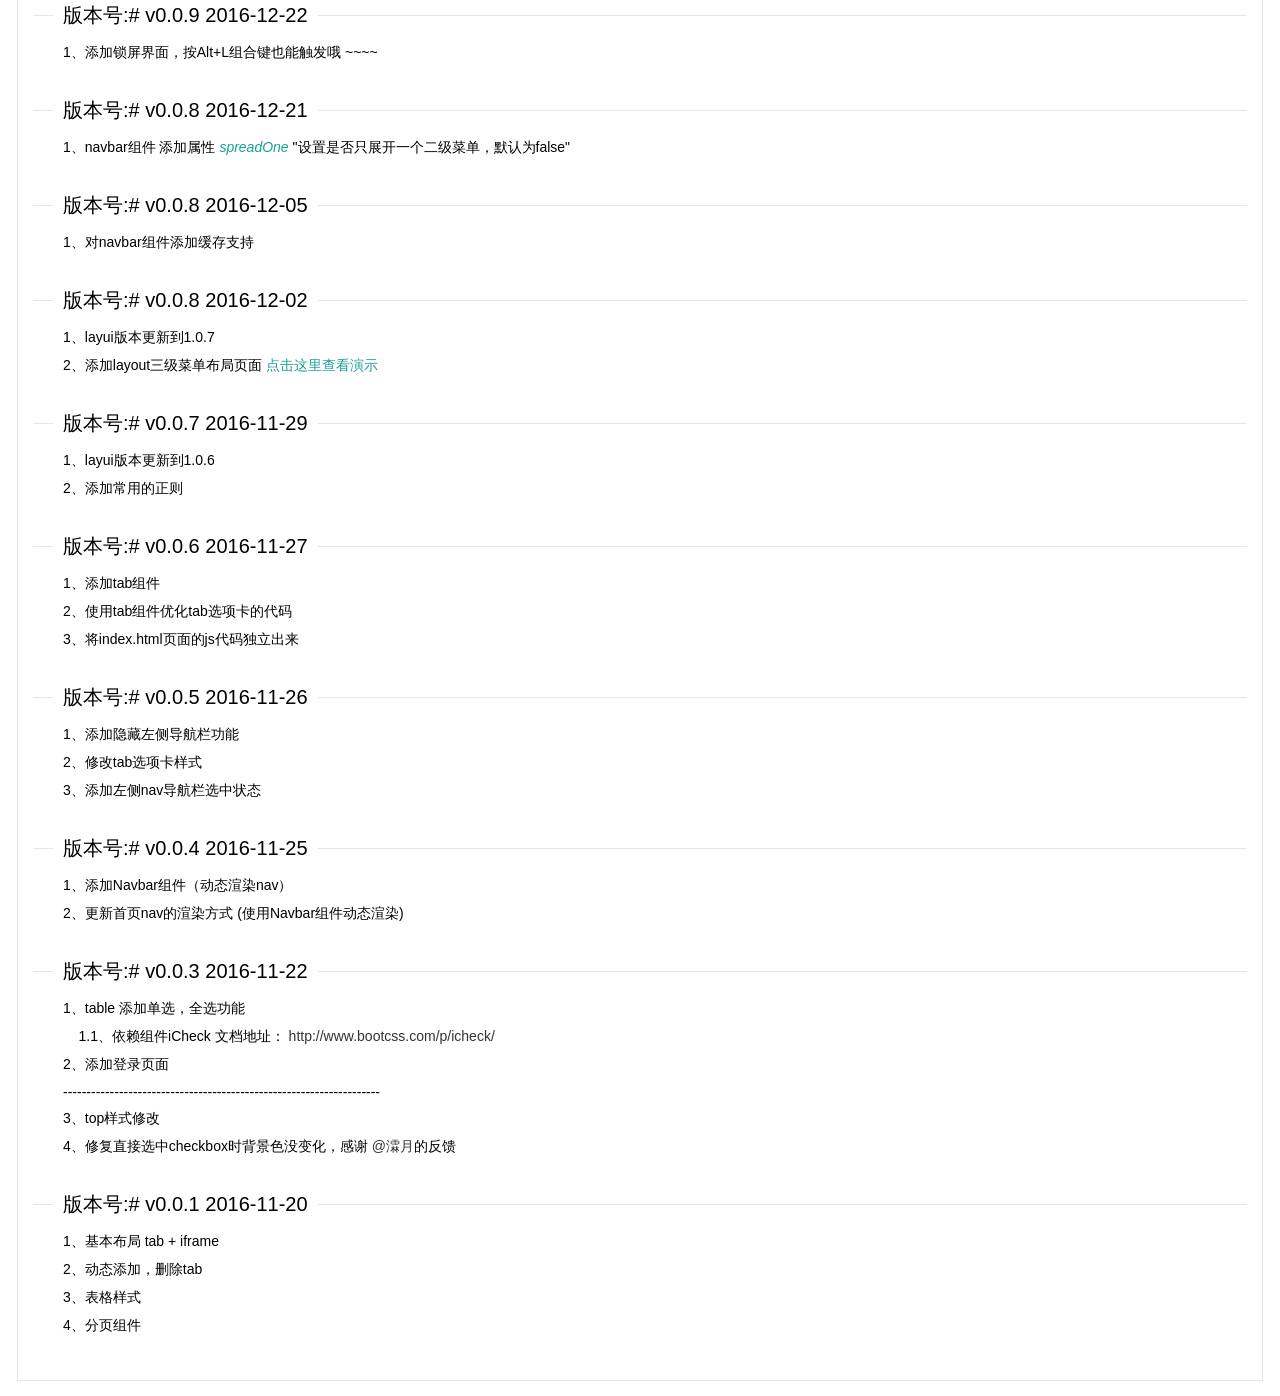
<file: src/main/webapp/statics/beginnerAdmin/main.html>
﻿<!DOCTYPE html>
<html>

	<head>
		<meta charset="UTF-8">
		<title></title>
		<link rel="stylesheet" href="plugins/layui/css/layui.css" media="all" />
		<link rel="stylesheet" href="css/main.css" />
	</head>

	<body>
		<div class="admin-main">
			<blockquote class="layui-elem-quote">
				<p>本模板基于LayUI实现 ,支持所有LayUI组件.</p>
				LayUI文档地址：
				<a href="http://www.layui.com/doc" target="_blank">http://www.layui.com/doc</a>
				<p>项目地址：
					<a href="http://git.oschina.net/besteasyteam/beginner_admin" target="_blank">http://git.oschina.net/besteasyteam/beginner_admin</a>
				</p>
				<p>建议反馈和问题收集地址:
					<a href="http://fly.zhengjinfan.cn/" target="_blank">http://fly.zhengjinfan.cn/</a>
				</p>
				<p>交流群：248049395</p>
				<br/>
				<p style="color: #01AAED;">子窗体弹出对话框编辑表单的一些建议：如果是处理表单的，建议在子窗口弹出。把背景设置为无，如果只是提示信息，可以在父窗口弹出。</p>
			</blockquote>
			<fieldset class="layui-elem-field">
				<legend>更新日志</legend>
				<div class="layui-field-box">
                    <fieldset class="layui-elem-field layui-field-title">
                        <legend>版本号:# v0.2.2 2017-04-01</legend>
                        <div class="layui-field-box">
                            <p>1、tab组件，添加onSwitch事件，切换时发生，回调参数data.id ,data,index,data.elem 详情见index.js示例(21行代码)</p>
                            <p>2、tab组件，添加getCurrentTabId方法，用于获取当前焦点的tabId</p>
                            <p>3、tab组件，添加deleteTab,删除指定tab ，参数为tabId. 示例：parent.tab.deleteTab(parent.tab.getCurrentTabId());</p>
                        </div>
                    </fieldset>
                    <fieldset class="layui-elem-field layui-field-title">
                        <legend>版本号:# v0.2.1 2017-03-30</legend>
                        <div class="layui-field-box">
                            <p>1、paging组件，添加renderBefore方法</p>
                            <p>2、paging组件，修改数据结构：code(number)改成rel(boolean)</p>
                            <p>3、btable组件，添加openWait属性[是否显示加载等待框]</p>
                            <p>4、btable组件，添加onSuccess回调方法[数据加载成功之后触发]</p>
                            <p>5、btable组件，添加isSelected方法[获取当前是否有选中行]</p>
                            <p>6、btable组件，columns属性添加format属性，用于格式化显示</p>
                            <p>7、btable组件，添加序号列</p>
                            <p>8、修复若干已知bug.</p>
                        </div>
                    </fieldset>
					<fieldset class="layui-elem-field layui-field-title">
						<legend>版本号:# v0.1.9 2017-03-06</legend>
						<div class="layui-field-box">
							<p>1、修复table组件一些样式问题。</p>			
							<p>详情请查看：<span style="color: #01AAED;">基本元素->表格</span></p>
						</div>
					</fieldset>
					<fieldset class="layui-elem-field layui-field-title">
						<legend>版本号:# v0.1.8 2017-03-05</legend>
						<div class="layui-field-box">
							<p>1、添加table组件。</p>							
							<p>2、paging组件添加elemType属性。</p>
							<p>详情请查看：<span style="color: #01AAED;">基本元素->表格</span></p>
						</div>
					</fieldset>
					<fieldset class="layui-elem-field layui-field-title">
						<legend>版本号:# v0.1.7 2017-03-02</legend>
						<div class="layui-field-box">
							<p>1、更新table.html的实现，基于paging组件。</p>
							<p>详情请查看：<span style="color: #01AAED;">基本元素->表格</span></p>
						</div>
					</fieldset>
					<fieldset class="layui-elem-field layui-field-title">
						<legend>版本号:# v0.1.6 2017-03-02</legend>
						<div class="layui-field-box">
							<p>1、修复<a href="layout.html" target="_blank">layout.html</a>显示不正常的一些bug</p>
						</div>
					</fieldset>
					<fieldset class="layui-elem-field layui-field-title">
						<legend>版本号:# v0.1.5 2017-03-02</legend>
						<div class="layui-field-box">
							<p>1、修复tab选项卡向上移动的bug</p>
							<p>2、layui 更新到1.0.9_rls</p>	
							<p>3、新增子窗口提交表单并刷新当前窗口的demo,详见 <span style="color: #01AAED;">基本元素->表格->添加信息(按钮)</span></p>									
							<p><a href="http://fly.layui.com/jie/7582.html" target="_blank">layui1.0.9_rls更新日志</a></p>
						</div>
					</fieldset>
					<fieldset class="layui-elem-field layui-field-title">
						<legend>版本号:# v0.1.4 2017-02-23</legend>
						<div class="layui-field-box">
							<p>1、修复若干个bug</p>
							<p>2、添加在子页面打开选项卡的demo,详见 -- 其他 -> 子窗体中打开选项卡</p>
							<p>3、layui 更新到1.0.8</p>
							<p>4、最后添加了你们期待已久的tab选项卡右键菜单。需要设置contextMenu为true</p>							
							<p>...</p>
							<p>好啦啦~~~本次更新的内容就是这些，有疑问可以在群里面提出哦~~~~~</p>
						</div>
					</fieldset>
					<fieldset class="layui-elem-field layui-field-title">
						<legend>版本号:# v0.0.9 2016-12-22</legend>
						<div class="layui-field-box">
							<p>1、添加锁屏界面，按Alt+L组合键也能触发哦 ~~~~</p>
						</div>
					</fieldset>
					<fieldset class="layui-elem-field layui-field-title">
						<legend>版本号:# v0.0.8 2016-12-21</legend>
						<div class="layui-field-box">
							<p>1、navbar组件 添加属性 <cite style="color: #1AA094;">spreadOne </cite>"设置是否只展开一个二级菜单，默认为false"</p>
						</div>
					</fieldset>
					<fieldset class="layui-elem-field layui-field-title">
						<legend>版本号:# v0.0.8 2016-12-05</legend>
						<div class="layui-field-box">
							<p>1、对navbar组件添加缓存支持</p>
								
						</div>
					</fieldset>
					<fieldset class="layui-elem-field layui-field-title">
						<legend>版本号:# v0.0.8 2016-12-02</legend>
						<div class="layui-field-box">
							<p>1、layui版本更新到1.0.7</p>
							<p>2、添加layout三级菜单布局页面
								<a href="http://m.zhengjinfan.cn/layout.html" style="color: #1AA094;" target="_blank">点击这里查看演示</a>
							</p>
						</div>
					</fieldset>
					<fieldset class="layui-elem-field layui-field-title">
						<legend>版本号:# v0.0.7 2016-11-29</legend>
						<div class="layui-field-box">
							<p>1、layui版本更新到1.0.6</p>
							<p>2、添加常用的正则</p>
						</div>
					</fieldset>
					<fieldset class="layui-elem-field layui-field-title">
						<legend>版本号:# v0.0.6 2016-11-27</legend>
						<div class="layui-field-box">
							<p>1、添加tab组件</p>
							<p>2、使用tab组件优化tab选项卡的代码</p>
							<p>3、将index.html页面的js代码独立出来</p>
						</div>
					</fieldset>
					<fieldset class="layui-elem-field layui-field-title">
						<legend>版本号:# v0.0.5 2016-11-26</legend>
						<div class="layui-field-box">
							<p>1、添加隐藏左侧导航栏功能</p>
							<p>2、修改tab选项卡样式</p>
							<p>3、添加左侧nav导航栏选中状态</p>
						</div>
					</fieldset>
					<fieldset class="layui-elem-field layui-field-title">
						<legend>版本号:# v0.0.4 2016-11-25</legend>
						<div class="layui-field-box">
							<p>1、添加Navbar组件（动态渲染nav）</p>
							<p>2、更新首页nav的渲染方式 (使用Navbar组件动态渲染)</p>
						</div>
					</fieldset>
					<fieldset class="layui-elem-field layui-field-title">
						<legend>版本号:# v0.0.3 2016-11-22</legend>
						<div class="layui-field-box">
							<p>1、table 添加单选，全选功能</p>
							<p>&nbsp;&nbsp;&nbsp;&nbsp;1.1、依赖组件iCheck 文档地址：
								<a href="http://www.bootcss.com/p/icheck/" target="_blank">http://www.bootcss.com/p/icheck/</a>
							</p>
							<p>2、添加登录页面</p>
							<p>--------------------------------------------------------------------</p>
							<p>3、top样式修改</p>
							<p>4、修复直接选中checkbox时背景色没变化，感谢
								<a href="http://fly.layui.com/u/2451288/" target="_blank">@瀮月</a>的反馈</p>
						</div>
					</fieldset>
					<fieldset class="layui-elem-field layui-field-title">
						<legend>版本号:# v0.0.1 2016-11-20</legend>
						<div class="layui-field-box">
							<p>1、基本布局 tab + iframe</p>
							<p>2、动态添加，删除tab</p>
							<p>3、表格样式</p>
							<p>4、分页组件</p>
						</div>
					</fieldset>
				</div>
			</fieldset>
		</div>
	</body>

</html>
</file>
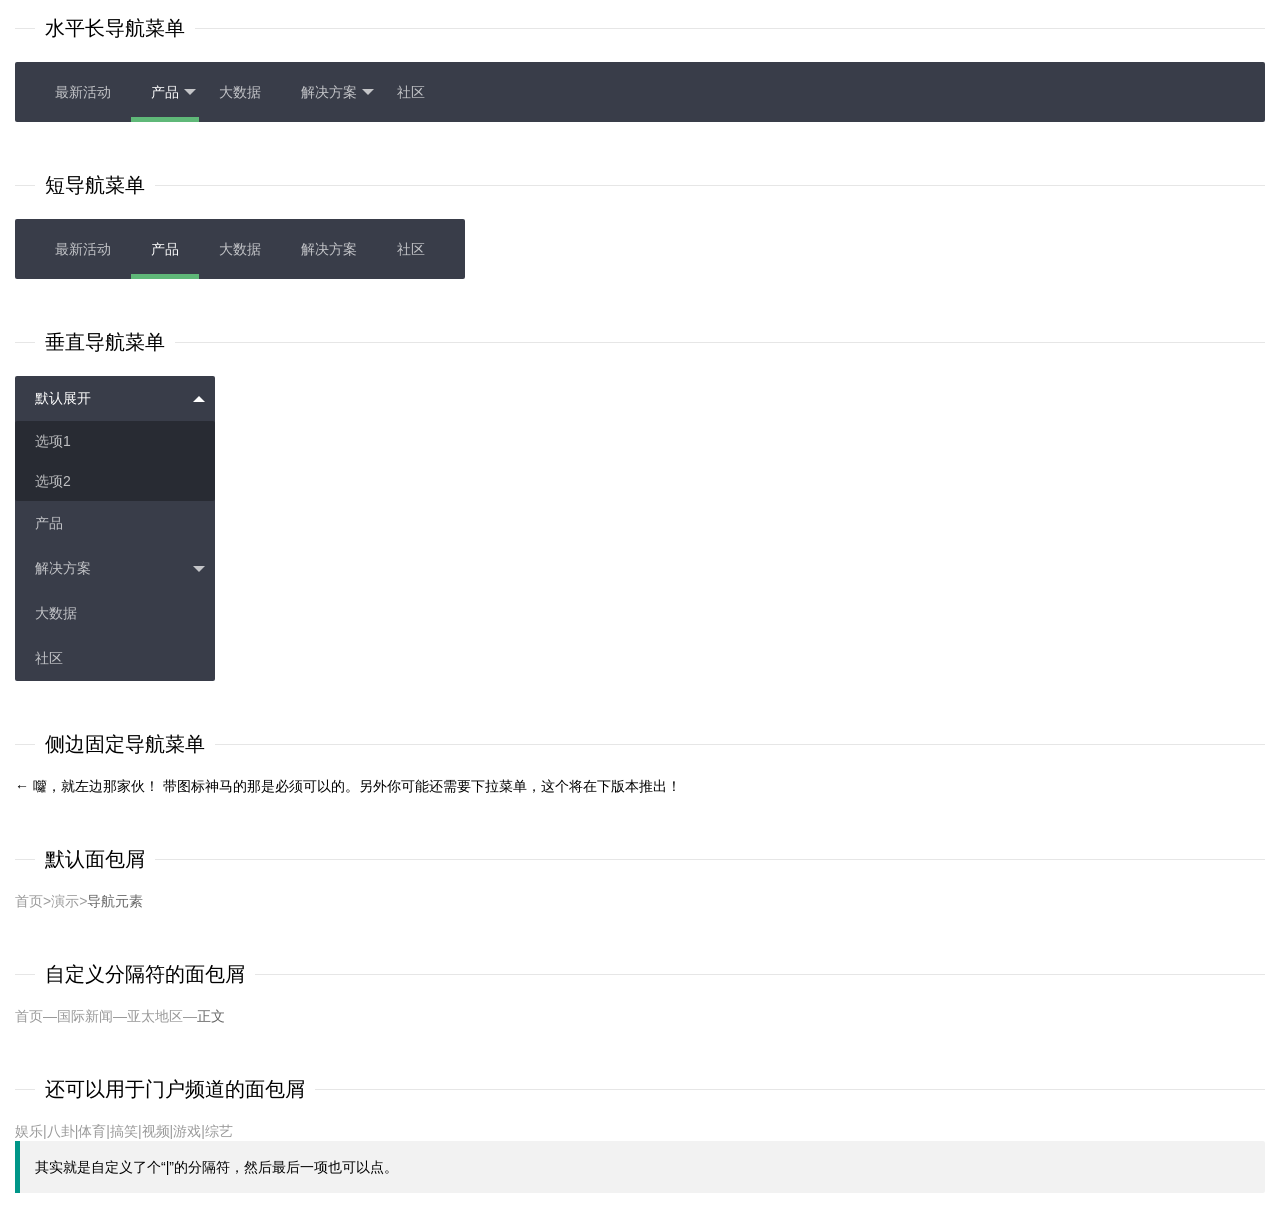
<file: src/main/webapp/statics/beginnerAdmin/nav.html>
<!doctype html>
<html>

	<head>
		<meta charset="utf-8">
		<title>Layui</title>
		<meta name="renderer" content="webkit">
		<meta http-equiv="X-UA-Compatible" content="IE=edge,chrome=1">
		<meta name="viewport" content="width=device-width, initial-scale=1, maximum-scale=1">
		<link rel="stylesheet" href="plugins/layui/css/layui.css" media="all" />
	</head>

	<body>
		<div style="margin: 15px;">
			<fieldset class="layui-elem-field layui-field-title">
				<legend>水平长导航菜单</legend>
			</fieldset>

			<ul class="layui-nav">
				<li class="layui-nav-item">
					<a href="javascript:;">最新活动</a>
				</li>
				<li class="layui-nav-item layui-this">
					<a href="javascript:;">产品</a>
					<dl class="layui-nav-child">
						<dd>
							<a href="">选项1</a>
						</dd>
						<dd>
							<a href="">选项2</a>
						</dd>
						<dd>
							<a href="">选项3</a>
						</dd>
					</dl>
				</li>
				<li class="layui-nav-item">
					<a href="">大数据</a>
				</li>
				<li class="layui-nav-item">
					<a href="javascript:;">解决方案</a>
					<dl class="layui-nav-child">
						<dd>
							<a href="">移动模块</a>
						</dd>
						<dd>
							<a href="">后台模版</a>
						</dd>
						<dd>
							<a href="">电商平台</a>
						</dd>
					</dl>
				</li>
				<li class="layui-nav-item">
					<a href="javascript:;">社区</a>
				</li>
			</ul>

			<fieldset class="layui-elem-field layui-field-title" style="margin-top: 50px;">
				<legend>短导航菜单</legend>
			</fieldset>

			<ul class="layui-nav layui-inline">
				<li class="layui-nav-item">
					<a href="">最新活动</a>
				</li>
				<li class="layui-nav-item layui-this">
					<a href="javascript:;">产品</a>
				</li>
				<li class="layui-nav-item">
					<a href="">大数据</a>
				</li>
				<li class="layui-nav-item">
					<a href="javascript:;">解决方案</a>
				</li>
				<li class="layui-nav-item">
					<a href="">社区</a>
				</li>
			</ul>

			<fieldset class="layui-elem-field layui-field-title" style="margin-top: 50px;">
				<legend>垂直导航菜单</legend>
			</fieldset>

			<ul class="layui-nav layui-nav-tree">
				<li class="layui-nav-item layui-nav-itemed">
					<a href="javascript:;">默认展开</a>
					<dl class="layui-nav-child">
						<dd>
							<a href="">选项1</a>
						</dd>
						<dd>
							<a href="">选项2</a>
						</dd>
					</dl>
				</li>
				<li class="layui-nav-item">
					<a href="">产品</a>
				</li>
				<li class="layui-nav-item">
					<a href="javascript:;">解决方案</a>
					<dl class="layui-nav-child">
						<dd>
							<a href="">移动模块</a>
						</dd>
						<dd>
							<a href="">后台模版</a>
						</dd>
						<dd>
							<a href="">电商平台</a>
						</dd>
					</dl>
				</li>
				<li class="layui-nav-item">
					<a href="">大数据</a>
				</li>
				<li class="layui-nav-item">
					<a href="">社区</a>
				</li>
			</ul>

			<fieldset class="layui-elem-field layui-field-title" style="margin-top: 50px;">
				<legend>侧边固定导航菜单</legend>
			</fieldset>

			← 囖，就左边那家伙！ 带图标神马的那是必须可以的。另外你可能还需要下拉菜单，这个将在下版本推出！

			<fieldset class="layui-elem-field layui-field-title" style="margin-top: 50px;">
				<legend>默认面包屑</legend>
			</fieldset>

			<span class="layui-breadcrumb">
		  <a href="/">首页</a>
		  <a href="/demo/">演示</a>
		  <a><cite>导航元素</cite></a>
		</span>

			<fieldset class="layui-elem-field layui-field-title" style="margin-top: 50px;">
				<legend>自定义分隔符的面包屑</legend>
			</fieldset>

			<span class="layui-breadcrumb" lay-separator="—">
		  <a href="">首页</a>
		  <a href="">国际新闻</a>
		  <a href="">亚太地区</a>
		  <a><cite>正文</cite></a>
		</span>

			<fieldset class="layui-elem-field layui-field-title" style="margin-top: 50px;">
				<legend>还可以用于门户频道的面包屑</legend>
			</fieldset>

			<span class="layui-breadcrumb" lay-separator="|">
		  <a href="">娱乐</a>
		  <a href="">八卦</a>
		  <a href="">体育</a>
		  <a href="">搞笑</a>
		  <a href="">视频</a>
		  <a href="">游戏</a>
		  <a href="">综艺</a>
		</span>

			<p class="layui-elem-quote">其实就是自定义了个“|”的分隔符，然后最后一项也可以点。</p>
		</div>
		<script type="text/javascript" src="plugins/layui/layui.js"></script>
		<script>
			layui.use('element', function() {
				var element = layui.element(); //导航的hover效果、二级菜单等功能，需要依赖element模块

			});
		</script>

	</body>

</html>
</file>
<file: src/main/webapp/statics/beginnerAdmin/plugins/layui/css/layui.css>
/** layui-v2.2.3 MIT License By http://www.layui.com */
.layui-upload-icon{display:block;margin-top:-20px;cursor: pointer;}
.layui-upload-button{width:90px;}
 .layui-inline,img{display:inline-block;vertical-align:middle}h1,h2,h3,h4,h5,h6{font-weight:400}.layui-edge,.layui-header,.layui-inline,.layui-main{position:relative}.layui-btn,.layui-edge,.layui-inline,img{vertical-align:middle}blockquote,body,button,dd,div,dl,dt,form,h1,h2,h3,h4,h5,h6,input,li,ol,p,pre,td,textarea,th,ul{margin:0;padding:0;-webkit-tap-highlight-color:rgba(0,0,0,0)}a:active,a:hover{outline:0}img{border:none}li{list-style:none}table{border-collapse:collapse;border-spacing:0}h4,h5,h6{font-size:100%}button,input,optgroup,option,select,textarea{font-family:inherit;font-size:inherit;font-style:inherit;font-weight:inherit;outline:0}pre{white-space:pre-wrap;white-space:-moz-pre-wrap;white-space:-pre-wrap;white-space:-o-pre-wrap;word-wrap:break-word}body{line-height:24px;font:14px Helvetica Neue,Helvetica,PingFang SC,\5FAE\8F6F\96C5\9ED1,Tahoma,Arial,sans-serif}hr{height:1px;margin:10px 0;border:0;clear:both}a{color:#333;text-decoration:none}a:hover{color:#777}a cite{font-style:normal;*cursor:pointer}.layui-border-box,.layui-border-box *{box-sizing:border-box}.layui-box,.layui-box *{box-sizing:content-box}.layui-clear{clear:both;*zoom:1}.layui-clear:after{content:'\20';clear:both;*zoom:1;display:block;height:0}.layui-inline{*display:inline;*zoom:1}.layui-edge{display:inline-block;width:0;height:0;border-width:6px;border-style:dashed;border-color:transparent;overflow:hidden}.layui-edge-top{top:-4px;border-bottom-color:#999;border-bottom-style:solid}.layui-edge-right{border-left-color:#999;border-left-style:solid}.layui-edge-bottom{top:2px;border-top-color:#999;border-top-style:solid}.layui-edge-left{border-right-color:#999;border-right-style:solid}.layui-elip{text-overflow:ellipsis;overflow:hidden;white-space:nowrap}.layui-disabled,.layui-icon,.layui-unselect{-moz-user-select:none;-webkit-user-select:none;-ms-user-select:none}.layui-disabled,.layui-disabled:hover{color:#d2d2d2!important;cursor:not-allowed!important}.layui-circle{border-radius:100%}.layui-show{display:block!important}.layui-hide{display:none!important}@font-face{font-family:layui-icon;src:url(../font/iconfont.eot?v=220);src:url(../font/iconfont.eot?v=220#iefix) format('embedded-opentype'),url(../font/iconfont.svg?v=220#iconfont) format('svg'),url(../font/iconfont.woff?v=220) format('woff'),url(../font/iconfont.ttf?v=220) format('truetype')}.layui-icon{font-family:layui-icon!important;font-size:16px;font-style:normal;-webkit-font-smoothing:antialiased;-moz-osx-font-smoothing:grayscale}.layui-main{width:1140px;margin:0 auto}.layui-header{z-index:1000;height:60px}.layui-header a:hover{transition:all .5s;-webkit-transition:all .5s}.layui-side{position:fixed;top:0;bottom:0;z-index:999;width:200px;overflow-x:hidden}.layui-side-scroll{width:220px;height:100%;overflow-x:hidden}.layui-body{position:absolute;left:200px;right:0;top:0;bottom:0;z-index:998;width:auto;overflow:hidden;overflow-y:auto;box-sizing:border-box}.layui-layout-body{overflow:hidden}.layui-layout-admin .layui-header{background-color:#23262E}.layui-layout-admin .layui-side{top:60px;width:200px;overflow-x:hidden}.layui-layout-admin .layui-body{top:60px;bottom:44px}.layui-layout-admin .layui-main{width:auto;margin:0 15px}.layui-layout-admin .layui-footer{position:fixed;left:200px;right:0;bottom:0;height:44px;line-height:44px;padding:0 15px;background-color:#eee}.layui-layout-admin .layui-logo{position:absolute;left:0;top:0;width:200px;height:100%;line-height:60px;text-align:center;color:#009688;font-size:16px}.layui-layout-admin .layui-header .layui-nav{background:0 0}.layui-layout-left{position:absolute!important;left:200px;top:0}.layui-layout-right{position:absolute!important;right:0;top:0}.layui-container{position:relative;margin:0 auto;padding:0 15px;box-sizing:border-box}.layui-fluid{position:relative;margin:0 auto;padding:0 15px}.layui-row:after,.layui-row:before{content:'';display:block;clear:both}.layui-col-lg1,.layui-col-lg10,.layui-col-lg11,.layui-col-lg12,.layui-col-lg2,.layui-col-lg3,.layui-col-lg4,.layui-col-lg5,.layui-col-lg6,.layui-col-lg7,.layui-col-lg8,.layui-col-lg9,.layui-col-md1,.layui-col-md10,.layui-col-md11,.layui-col-md12,.layui-col-md2,.layui-col-md3,.layui-col-md4,.layui-col-md5,.layui-col-md6,.layui-col-md7,.layui-col-md8,.layui-col-md9,.layui-col-sm1,.layui-col-sm10,.layui-col-sm11,.layui-col-sm12,.layui-col-sm2,.layui-col-sm3,.layui-col-sm4,.layui-col-sm5,.layui-col-sm6,.layui-col-sm7,.layui-col-sm8,.layui-col-sm9,.layui-col-xs1,.layui-col-xs10,.layui-col-xs11,.layui-col-xs12,.layui-col-xs2,.layui-col-xs3,.layui-col-xs4,.layui-col-xs5,.layui-col-xs6,.layui-col-xs7,.layui-col-xs8,.layui-col-xs9{position:relative;display:block;box-sizing:border-box}.layui-col-xs1,.layui-col-xs10,.layui-col-xs11,.layui-col-xs12,.layui-col-xs2,.layui-col-xs3,.layui-col-xs4,.layui-col-xs5,.layui-col-xs6,.layui-col-xs7,.layui-col-xs8,.layui-col-xs9{float:left}.layui-col-xs1{width:8.33333333%}.layui-col-xs2{width:16.66666667%}.layui-col-xs3{width:25%}.layui-col-xs4{width:33.33333333%}.layui-col-xs5{width:41.66666667%}.layui-col-xs6{width:50%}.layui-col-xs7{width:58.33333333%}.layui-col-xs8{width:66.66666667%}.layui-col-xs9{width:75%}.layui-col-xs10{width:83.33333333%}.layui-col-xs11{width:91.66666667%}.layui-col-xs12{width:100%}.layui-col-xs-offset1{margin-left:8.33333333%}.layui-col-xs-offset2{margin-left:16.66666667%}.layui-col-xs-offset3{margin-left:25%}.layui-col-xs-offset4{margin-left:33.33333333%}.layui-col-xs-offset5{margin-left:41.66666667%}.layui-col-xs-offset6{margin-left:50%}.layui-col-xs-offset7{margin-left:58.33333333%}.layui-col-xs-offset8{margin-left:66.66666667%}.layui-col-xs-offset9{margin-left:75%}.layui-col-xs-offset10{margin-left:83.33333333%}.layui-col-xs-offset11{margin-left:91.66666667%}.layui-col-xs-offset12{margin-left:100%}@media screen and (max-width:768px){.layui-hide-xs{display:none!important}.layui-show-xs-block{display:block!important}.layui-show-xs-inline{display:inline!important}.layui-show-xs-inline-block{display:inline-block!important}}@media screen and (min-width:768px){.layui-container{width:750px}.layui-hide-sm{display:none!important}.layui-show-sm-block{display:block!important}.layui-show-sm-inline{display:inline!important}.layui-show-sm-inline-block{display:inline-block!important}.layui-col-sm1,.layui-col-sm10,.layui-col-sm11,.layui-col-sm12,.layui-col-sm2,.layui-col-sm3,.layui-col-sm4,.layui-col-sm5,.layui-col-sm6,.layui-col-sm7,.layui-col-sm8,.layui-col-sm9{float:left}.layui-col-sm1{width:8.33333333%}.layui-col-sm2{width:16.66666667%}.layui-col-sm3{width:25%}.layui-col-sm4{width:33.33333333%}.layui-col-sm5{width:41.66666667%}.layui-col-sm6{width:50%}.layui-col-sm7{width:58.33333333%}.layui-col-sm8{width:66.66666667%}.layui-col-sm9{width:75%}.layui-col-sm10{width:83.33333333%}.layui-col-sm11{width:91.66666667%}.layui-col-sm12{width:100%}.layui-col-sm-offset1{margin-left:8.33333333%}.layui-col-sm-offset2{margin-left:16.66666667%}.layui-col-sm-offset3{margin-left:25%}.layui-col-sm-offset4{margin-left:33.33333333%}.layui-col-sm-offset5{margin-left:41.66666667%}.layui-col-sm-offset6{margin-left:50%}.layui-col-sm-offset7{margin-left:58.33333333%}.layui-col-sm-offset8{margin-left:66.66666667%}.layui-col-sm-offset9{margin-left:75%}.layui-col-sm-offset10{margin-left:83.33333333%}.layui-col-sm-offset11{margin-left:91.66666667%}.layui-col-sm-offset12{margin-left:100%}}@media screen and (min-width:992px){.layui-container{width:970px}.layui-hide-md{display:none!important}.layui-show-md-block{display:block!important}.layui-show-md-inline{display:inline!important}.layui-show-md-inline-block{display:inline-block!important}.layui-col-md1,.layui-col-md10,.layui-col-md11,.layui-col-md12,.layui-col-md2,.layui-col-md3,.layui-col-md4,.layui-col-md5,.layui-col-md6,.layui-col-md7,.layui-col-md8,.layui-col-md9{float:left}.layui-col-md1{width:8.33333333%}.layui-col-md2{width:16.66666667%}.layui-col-md3{width:25%}.layui-col-md4{width:33.33333333%}.layui-col-md5{width:41.66666667%}.layui-col-md6{width:50%}.layui-col-md7{width:58.33333333%}.layui-col-md8{width:66.66666667%}.layui-col-md9{width:75%}.layui-col-md10{width:83.33333333%}.layui-col-md11{width:91.66666667%}.layui-col-md12{width:100%}.layui-col-md-offset1{margin-left:8.33333333%}.layui-col-md-offset2{margin-left:16.66666667%}.layui-col-md-offset3{margin-left:25%}.layui-col-md-offset4{margin-left:33.33333333%}.layui-col-md-offset5{margin-left:41.66666667%}.layui-col-md-offset6{margin-left:50%}.layui-col-md-offset7{margin-left:58.33333333%}.layui-col-md-offset8{margin-left:66.66666667%}.layui-col-md-offset9{margin-left:75%}.layui-col-md-offset10{margin-left:83.33333333%}.layui-col-md-offset11{margin-left:91.66666667%}.layui-col-md-offset12{margin-left:100%}}@media screen and (min-width:1200px){.layui-container{width:1170px}.layui-hide-lg{display:none!important}.layui-show-lg-block{display:block!important}.layui-show-lg-inline{display:inline!important}.layui-show-lg-inline-block{display:inline-block!important}.layui-col-lg1,.layui-col-lg10,.layui-col-lg11,.layui-col-lg12,.layui-col-lg2,.layui-col-lg3,.layui-col-lg4,.layui-col-lg5,.layui-col-lg6,.layui-col-lg7,.layui-col-lg8,.layui-col-lg9{float:left}.layui-col-lg1{width:8.33333333%}.layui-col-lg2{width:16.66666667%}.layui-col-lg3{width:25%}.layui-col-lg4{width:33.33333333%}.layui-col-lg5{width:41.66666667%}.layui-col-lg6{width:50%}.layui-col-lg7{width:58.33333333%}.layui-col-lg8{width:66.66666667%}.layui-col-lg9{width:75%}.layui-col-lg10{width:83.33333333%}.layui-col-lg11{width:91.66666667%}.layui-col-lg12{width:100%}.layui-col-lg-offset1{margin-left:8.33333333%}.layui-col-lg-offset2{margin-left:16.66666667%}.layui-col-lg-offset3{margin-left:25%}.layui-col-lg-offset4{margin-left:33.33333333%}.layui-col-lg-offset5{margin-left:41.66666667%}.layui-col-lg-offset6{margin-left:50%}.layui-col-lg-offset7{margin-left:58.33333333%}.layui-col-lg-offset8{margin-left:66.66666667%}.layui-col-lg-offset9{margin-left:75%}.layui-col-lg-offset10{margin-left:83.33333333%}.layui-col-lg-offset11{margin-left:91.66666667%}.layui-col-lg-offset12{margin-left:100%}}.layui-col-space1{margin:-.5px}.layui-col-space1>*{padding:.5px}.layui-col-space3{margin:-1.5px}.layui-col-space3>*{padding:1.5px}.layui-col-space5{margin:-2.5px}.layui-col-space5>*{padding:2.5px}.layui-col-space8{margin:-3.5px}.layui-col-space8>*{padding:3.5px}.layui-col-space10{margin:-5px}.layui-col-space10>*{padding:5px}.layui-col-space12{margin:-6px}.layui-col-space12>*{padding:6px}.layui-col-space15{margin:-7.5px}.layui-col-space15>*{padding:7.5px}.layui-col-space18{margin:-9px}.layui-col-space18>*{padding:9px}.layui-col-space20{margin:-10px}.layui-col-space20>*{padding:10px}.layui-col-space22{margin:-11px}.layui-col-space22>*{padding:11px}.layui-col-space25{margin:-12.5px}.layui-col-space25>*{padding:12.5px}.layui-col-space30{margin:-15px}.layui-col-space30>*{padding:15px}.layui-btn,.layui-input,.layui-select,.layui-textarea,.layui-upload-button{outline:0;-webkit-appearance:none;transition:all .3s;-webkit-transition:all .3s;box-sizing:border-box}.layui-elem-quote{margin-bottom:10px;padding:15px;line-height:22px;border-left:5px solid #009688;border-radius:0 2px 2px 0;background-color:#f2f2f2}.layui-quote-nm{border-style:solid;border-width:1px 1px 1px 5px;background:0 0}.layui-elem-field{margin-bottom:10px;padding:0;border-width:1px;border-style:solid}.layui-elem-field legend{margin-left:20px;padding:0 10px;font-size:20px;font-weight:300}.layui-field-title{margin:10px 0 20px;border-width:1px 0 0}.layui-field-box{padding:10px 15px}.layui-field-title .layui-field-box{padding:10px 0}.layui-progress{position:relative;height:6px;border-radius:20px;background-color:#e2e2e2}.layui-progress-bar{position:absolute;left:0;top:0;width:0;max-width:100%;height:6px;border-radius:20px;text-align:right;background-color:#5FB878;transition:all .3s;-webkit-transition:all .3s}.layui-progress-big,.layui-progress-big .layui-progress-bar{height:18px;line-height:18px}.layui-progress-text{position:relative;top:-18px;line-height:18px;font-size:12px;color:#666}.layui-progress-big .layui-progress-text{position:static;padding:0 10px;color:#fff}.layui-card-header,.layui-colla-title{position:relative;height:42px;color:#333;font-size:14px}.layui-card{margin-bottom:15px;border-radius:2px;background-color:#fff;box-shadow:0 1px 2px 0 rgba(0,0,0,.05)}.layui-card:last-child{margin-bottom:0}.layui-card-header{line-height:42px;padding:0 15px;border-bottom:1px solid #f6f6f6;border-radius:2px 2px 0 0}.layui-card-body{position:relative;padding:10px 15px;line-height:24px}.layui-card-body .layui-table{margin:5px 0}.layui-card .layui-tab{margin:0}.layui-collapse{border-width:1px;border-style:solid;border-radius:2px}.layui-colla-content,.layui-colla-item{border-top-width:1px;border-top-style:solid}.layui-colla-item:first-child{border-top:none}.layui-colla-title{line-height:42px;padding:0 15px 0 35px;background-color:#f2f2f2;cursor:pointer}.layui-colla-content{display:none;padding:10px 15px;line-height:22px;color:#666}.layui-bg-black,.layui-bg-blue,.layui-bg-cyan,.layui-bg-green,.layui-bg-orange,.layui-bg-red{color:#fff!important}.layui-colla-icon{position:absolute;left:15px;top:0;font-size:14px}.layui-bg-red{background-color:#FF5722!important}.layui-bg-orange{background-color:#FFB800!important}.layui-bg-green{background-color:#009688!important}.layui-bg-cyan{background-color:#2F4056!important}.layui-bg-blue{background-color:#1E9FFF!important}.layui-bg-black{background-color:#393D49!important}.layui-bg-gray{background-color:#eee!important;color:#666!important}.layui-badge-rim,.layui-colla-content,.layui-colla-item,.layui-collapse,.layui-elem-field,.layui-form-pane .layui-form-item[pane],.layui-form-pane .layui-form-label,.layui-input,.layui-layedit,.layui-layedit-tool,.layui-quote-nm,.layui-select,.layui-tab-bar,.layui-tab-card,.layui-tab-title,.layui-tab-title .layui-this:after,.layui-textarea{border-color:#e6e6e6}.layui-timeline-item:before,hr{background-color:#e6e6e6}.layui-text{line-height:22px;font-size:14px;color:#666}.layui-text h1,.layui-text h2,.layui-text h3{font-weight:500;color:#333}.layui-text h1{font-size:30px}.layui-text h2{font-size:24px}.layui-text h3{font-size:18px}.layui-text a:not(.layui-btn){color:#01AAED}.layui-text a:not(.layui-btn):hover{text-decoration:underline}.layui-text ul{padding:5px 0 5px 15px}.layui-text ul li{margin-top:5px;list-style-type:disc}.layui-text em,.layui-word-aux{color:#999!important;padding:0 5px!important}.layui-btn{display:inline-block;height:38px;line-height:38px;padding:0 18px;background-color:#009688;color:#fff;white-space:nowrap;text-align:center;font-size:14px;border:none;border-radius:2px;cursor:pointer;-moz-user-select:none;-webkit-user-select:none;-ms-user-select:none}.layui-btn:hover{opacity:.8;filter:alpha(opacity=80);color:#fff}.layui-btn:active{opacity:1;filter:alpha(opacity=100)}.layui-btn+.layui-btn{margin-left:10px}.layui-btn-radius{border-radius:100px}.layui-btn .layui-icon{margin-right:3px;font-size:18px;vertical-align:bottom;vertical-align:middle\9}.layui-btn-primary{border:1px solid #C9C9C9;background-color:#fff;color:#555}.layui-btn-primary:hover{border-color:#009688;color:#333}.layui-btn-normal{background-color:#1E9FFF}.layui-btn-warm{background-color:#FFB800}.layui-btn-danger{background-color:#FF5722}.layui-btn-disabled,.layui-btn-disabled:active,.layui-btn-disabled:hover{border:1px solid #e6e6e6;background-color:#FBFBFB;color:#C9C9C9;cursor:not-allowed;opacity:1}.layui-btn-lg{height:44px;line-height:44px;padding:0 25px;font-size:16px}.layui-btn-sm{height:30px;line-height:30px;padding:0 10px;font-size:12px}.layui-btn-sm i{font-size:16px!important}.layui-btn-xs{height:22px;line-height:22px;padding:0 5px;font-size:12px}.layui-btn-xs i{font-size:14px!important}.layui-btn-group{display:inline-block;vertical-align:middle;font-size:0}.layui-btn-group .layui-btn{margin-left:0!important;margin-right:0!important;border-left:1px solid rgba(255,255,255,.5);border-radius:0}.layui-btn-group .layui-btn-primary{border-left:none}.layui-btn-group .layui-btn-primary:hover{border-color:#C9C9C9;color:#009688}.layui-btn-group .layui-btn:first-child{border-left:none;border-radius:2px 0 0 2px}.layui-btn-group .layui-btn-primary:first-child{border-left:1px solid #c9c9c9}.layui-btn-group .layui-btn:last-child{border-radius:0 2px 2px 0}.layui-btn-group .layui-btn+.layui-btn{margin-left:0}.layui-btn-group+.layui-btn-group{margin-left:10px}.layui-input,.layui-select,.layui-textarea{height:38px;line-height:1.3;line-height:38px\9;border-width:1px;border-style:solid;background-color:#fff;border-radius:2px}.layui-input::-webkit-input-placeholder,.layui-select::-webkit-input-placeholder,.layui-textarea::-webkit-input-placeholder{line-height:1.3}.layui-form-label,.layui-form-mid,.layui-textarea{line-height:20px;position:relative}.layui-input,.layui-textarea{display:block;width:100%;padding-left:10px}.layui-input:hover,.layui-textarea:hover{border-color:#D2D2D2!important}.layui-input:focus,.layui-textarea:focus{border-color:#C9C9C9!important}.layui-textarea{min-height:100px;height:auto;padding:6px 10px;resize:vertical}.layui-select{padding:0 10px}.layui-form input[type=checkbox],.layui-form input[type=radio],.layui-form select{display:none}.layui-form [lay-ignore]{display:initial}.layui-form-item{margin-bottom:15px;clear:both;*zoom:1}.layui-form-item:after{content:'\20';clear:both;*zoom:1;display:block;height:0}.layui-form-label{float:left;display:block;padding:9px 15px;width:80px;font-weight:400;text-align:right}.layui-form-item .layui-inline{margin-bottom:5px;margin-right:10px}.layui-input-block,.layui-input-inline{position:relative}.layui-input-block{margin-left:110px;min-height:36px}.layui-input-inline{display:inline-block;vertical-align:middle}.layui-form-item .layui-input-inline{float:left;width:190px;margin-right:10px}.layui-form-text .layui-input-inline{width:auto}.layui-form-mid{float:left;display:block;padding:8px 0!important;margin-right:10px}.layui-form-danger+.layui-form-select .layui-input,.layui-form-danger:focus{border-color:#FF5722!important}.layui-form-select{position:relative}.layui-form-select .layui-input{padding-right:30px;cursor:pointer}.layui-form-select .layui-edge{position:absolute;right:10px;top:50%;margin-top:-3px;cursor:pointer;border-width:6px;border-top-color:#c2c2c2;border-top-style:solid;transition:all .3s;-webkit-transition:all .3s}.layui-form-select dl{display:none;position:absolute;left:0;top:42px;padding:5px 0;z-index:999;min-width:100%;border:1px solid #d2d2d2;max-height:300px;overflow-y:auto;background-color:#fff;border-radius:2px;box-shadow:0 2px 4px rgba(0,0,0,.12);box-sizing:border-box}.layui-form-select dl dd,.layui-form-select dl dt{padding:0 10px;line-height:36px;white-space:nowrap;overflow:hidden;text-overflow:ellipsis}.layui-form-select dl dt{font-size:12px;color:#999}.layui-form-select dl dd{cursor:pointer}.layui-form-select dl dd:hover{background-color:#f2f2f2}.layui-form-select .layui-select-group dd{padding-left:20px}.layui-form-select dl dd.layui-select-tips{padding-left:10px!important;color:#999}.layui-form-select dl dd.layui-this{background-color:#5FB878;color:#fff}.layui-form-checkbox,.layui-form-select dl dd.layui-disabled{background-color:#fff}.layui-form-selected dl{display:block}.layui-form-checkbox,.layui-form-checkbox *,.layui-form-radio,.layui-form-radio *,.layui-form-switch{display:inline-block;vertical-align:middle}.layui-form-selected .layui-edge{margin-top:-9px;-webkit-transform:rotate(180deg);transform:rotate(180deg);margin-top:-3px\9}:root .layui-form-selected .layui-edge{margin-top:-9px\0/IE9}.layui-form-selectup dl{top:auto;bottom:42px}.layui-select-none{margin:5px 0;text-align:center;color:#999}.layui-select-disabled .layui-disabled{border-color:#eee!important}.layui-select-disabled .layui-edge{border-top-color:#d2d2d2}.layui-form-checkbox{position:relative;height:30px;line-height:28px;margin-right:10px;padding-right:30px;border:1px solid #d2d2d2;cursor:pointer;font-size:0;border-radius:2px;-webkit-transition:.1s linear;transition:.1s linear;box-sizing:border-box}.layui-form-checkbox:hover{border:1px solid #c2c2c2}.layui-form-checkbox span{padding:0 10px;height:100%;font-size:14px;background-color:#d2d2d2;color:#fff;overflow:hidden;white-space:nowrap;text-overflow:ellipsis}.layui-form-checkbox:hover span{background-color:#c2c2c2}.layui-form-checkbox i{position:absolute;right:0;width:30px;color:#fff;font-size:20px;text-align:center}.layui-form-checkbox:hover i{color:#c2c2c2}.layui-form-checked,.layui-form-checked:hover{border-color:#5FB878}.layui-form-checked span,.layui-form-checked:hover span{background-color:#5FB878}.layui-form-checked i,.layui-form-checked:hover i{color:#5FB878}.layui-form-item .layui-form-checkbox{margin-top:4px}.layui-form-checkbox[lay-skin=primary]{height:auto!important;line-height:normal!important;border:none!important;margin-right:0;padding-right:0;background:0 0}.layui-form-checkbox[lay-skin=primary] span{float:right;padding-right:15px;line-height:18px;background:0 0;color:#666}.layui-form-checkbox[lay-skin=primary] i{position:relative;top:0;width:16px;height:16px;line-height:16px;border:1px solid #d2d2d2;font-size:12px;border-radius:2px;background-color:#fff;-webkit-transition:.1s linear;transition:.1s linear}.layui-form-checkbox[lay-skin=primary]:hover i{border-color:#5FB878;color:#fff}.layui-form-checked[lay-skin=primary] i{border-color:#5FB878;background-color:#5FB878;color:#fff}.layui-checkbox-disbaled[lay-skin=primary] span{background:0 0!important;color:#c2c2c2}.layui-checkbox-disbaled[lay-skin=primary]:hover i{border-color:#d2d2d2}.layui-form-item .layui-form-checkbox[lay-skin=primary]{margin-top:10px}.layui-form-switch{position:relative;height:22px;line-height:22px;width:42px;padding:0 5px;margin-top:8px;border:1px solid #d2d2d2;border-radius:20px;cursor:pointer;background-color:#fff;-webkit-transition:.1s linear;transition:.1s linear}.layui-form-switch i{position:absolute;left:5px;top:3px;width:16px;height:16px;border-radius:20px;background-color:#d2d2d2;-webkit-transition:.1s linear;transition:.1s linear}.layui-form-switch em{position:absolute;right:5px;top:0;width:25px;padding:0!important;text-align:center!important;color:#999!important;font-style:normal!important;font-size:12px}.layui-form-onswitch{border-color:#5FB878;background-color:#5FB878}.layui-form-onswitch i{left:32px;background-color:#fff}.layui-form-onswitch em{left:5px;right:auto;color:#fff!important}.layui-checkbox-disbaled{border-color:#e2e2e2!important}.layui-checkbox-disbaled span{background-color:#e2e2e2!important}.layui-checkbox-disbaled:hover i{color:#fff!important}.layui-form-radio{line-height:28px;margin:6px 10px 0 0;padding-right:10px;cursor:pointer;font-size:0}.layui-form-radio i{margin-right:8px;font-size:22px;color:#c2c2c2}.layui-form-radio span{font-size:14px}.layui-form-radio i:hover,.layui-form-radioed i{color:#5FB878}.layui-radio-disbaled i{color:#e2e2e2!important}.layui-form-pane .layui-form-label{width:110px;padding:8px 15px;height:38px;line-height:20px;border-width:1px;border-style:solid;border-radius:2px 0 0 2px;text-align:center;background-color:#FBFBFB;overflow:hidden;white-space:nowrap;text-overflow:ellipsis;box-sizing:border-box}.layui-form-pane .layui-input-inline{margin-left:-1px}.layui-form-pane .layui-input-block{margin-left:110px;left:-1px}.layui-form-pane .layui-input{border-radius:0 2px 2px 0}.layui-form-pane .layui-form-text .layui-form-label{float:none;width:100%;border-radius:2px;box-sizing:border-box;text-align:left}.layui-form-pane .layui-form-text .layui-input-inline{display:block;margin:0;top:-1px;clear:both}.layui-form-pane .layui-form-text .layui-input-block{margin:0;left:0;top:-1px}.layui-form-pane .layui-form-text .layui-textarea{min-height:100px;border-radius:0 0 2px 2px}.layui-form-pane .layui-form-checkbox{margin:4px 0 4px 10px}.layui-form-pane .layui-form-radio,.layui-form-pane .layui-form-switch{margin-top:6px;margin-left:10px}.layui-form-pane .layui-form-item[pane]{position:relative;border-width:1px;border-style:solid}.layui-form-pane .layui-form-item[pane] .layui-form-label{position:absolute;left:0;top:0;height:100%;border-width:0 1px 0 0}.layui-form-pane .layui-form-item[pane] .layui-input-inline{margin-left:110px}@media screen and (max-width:450px){.layui-form-item .layui-form-label{text-overflow:ellipsis;overflow:hidden;white-space:nowrap}.layui-form-item .layui-inline{display:block;margin-right:0;margin-bottom:20px;clear:both}.layui-form-item .layui-inline:after{content:'\20';clear:both;display:block;height:0}.layui-form-item .layui-input-inline{display:block;float:none;left:-3px;width:auto;margin:0 0 10px 112px}.layui-form-item .layui-input-inline+.layui-form-mid{margin-left:110px;top:-5px;padding:0}.layui-form-item .layui-form-checkbox{margin-right:5px;margin-bottom:5px}}.layui-layedit{border-width:1px;border-style:solid;border-radius:2px}.layui-layedit-tool{padding:3px 5px;border-bottom-width:1px;border-bottom-style:solid;font-size:0}.layedit-tool-fixed{position:fixed;top:0;border-top:1px solid #e2e2e2}.layui-layedit-tool .layedit-tool-mid,.layui-layedit-tool .layui-icon{display:inline-block;vertical-align:middle;text-align:center;font-size:14px}.layui-layedit-tool .layui-icon{position:relative;width:32px;height:30px;line-height:30px;margin:3px 5px;color:#777;cursor:pointer;border-radius:2px}.layui-layedit-tool .layui-icon:hover{color:#393D49}.layui-layedit-tool .layui-icon:active{color:#000}.layui-layedit-tool .layedit-tool-active{background-color:#e2e2e2;color:#000}.layui-layedit-tool .layui-disabled,.layui-layedit-tool .layui-disabled:hover{color:#d2d2d2;cursor:not-allowed}.layui-layedit-tool .layedit-tool-mid{width:1px;height:18px;margin:0 10px;background-color:#d2d2d2}.layedit-tool-html{width:50px!important;font-size:30px!important}.layedit-tool-b,.layedit-tool-code,.layedit-tool-help{font-size:16px!important}.layedit-tool-d,.layedit-tool-face,.layedit-tool-image,.layedit-tool-unlink{font-size:18px!important}.layedit-tool-image input{position:absolute;font-size:0;left:0;top:0;width:100%;height:100%;opacity:.01;filter:Alpha(opacity=1);cursor:pointer}.layui-layedit-iframe iframe{display:block;width:100%}#LAY_layedit_code{overflow:hidden}.layui-laypage{display:inline-block;*display:inline;*zoom:1;vertical-align:middle;margin:10px 0;font-size:0}.layui-laypage>a:first-child,.layui-laypage>a:first-child em{border-radius:2px 0 0 2px}.layui-laypage>a:last-child,.layui-laypage>a:last-child em{border-radius:0 2px 2px 0}.layui-laypage>:first-child{margin-left:0!important}.layui-laypage>:last-child{margin-right:0!important}.layui-laypage a,.layui-laypage button,.layui-laypage input,.layui-laypage select,.layui-laypage span{border:1px solid #e2e2e2}.layui-laypage a,.layui-laypage span{display:inline-block;*display:inline;*zoom:1;vertical-align:middle;padding:0 15px;height:28px;line-height:28px;margin:0 -1px 5px 0;background-color:#fff;color:#333;font-size:12px}.layui-laypage a:hover{color:#009688}.layui-laypage em{font-style:normal}.layui-laypage .layui-laypage-spr{color:#999;font-weight:700}.layui-laypage a{text-decoration:none}.layui-laypage .layui-laypage-curr{position:relative}.layui-laypage .layui-laypage-curr em{position:relative;color:#fff}.layui-laypage .layui-laypage-curr .layui-laypage-em{position:absolute;left:-1px;top:-1px;padding:1px;width:100%;height:100%;background-color:#009688}.layui-laypage-em{border-radius:2px}.layui-laypage-next em,.layui-laypage-prev em{font-family:Sim sun;font-size:16px}.layui-laypage .layui-laypage-count,.layui-laypage .layui-laypage-limits,.layui-laypage .layui-laypage-skip{margin-left:10px;margin-right:10px;padding:0;border:none}.layui-laypage .layui-laypage-limits{vertical-align:top}.layui-laypage select{height:22px;padding:3px;border-radius:2px;cursor:pointer}.layui-laypage .layui-laypage-skip{height:30px;line-height:30px;color:#999}.layui-laypage button,.layui-laypage input{height:30px;line-height:30px;border-radius:2px;vertical-align:top;background-color:#fff;box-sizing:border-box}.layui-laypage input{display:inline-block;width:40px;margin:0 10px;padding:0 3px;text-align:center}.layui-laypage input:focus,.layui-laypage select:focus{border-color:#009688!important}.layui-laypage button{margin-left:10px;padding:0 10px;cursor:pointer}.layui-table,.layui-table-view{margin:10px 0}.layui-flow-more{margin:10px 0;text-align:center;color:#999;font-size:14px}.layui-flow-more a{height:32px;line-height:32px}.layui-flow-more a *{display:inline-block;vertical-align:top}.layui-flow-more a cite{padding:0 20px;border-radius:3px;background-color:#eee;color:#333;font-style:normal}.layui-flow-more a cite:hover{opacity:.8}.layui-flow-more a i{font-size:30px;color:#737383}.layui-table{width:100%;background-color:#fff;color:#666}.layui-table tbody tr:hover,.layui-table thead tr,.layui-table-click,.layui-table-header,.layui-table-hover,.layui-table-mend,.layui-table-patch,.layui-table-tool{background-color:#f8f8f8}.layui-table tr{transition:all .3s;-webkit-transition:all .3s}.layui-table th{text-align:left;font-weight:400}.layui-table td,.layui-table th,.layui-table-fixed-r,.layui-table-header,.layui-table-page,.layui-table-tips-main,.layui-table-tool,.layui-table-view,.layui-table[lay-skin=row],.layui-table[lay-skin=line]{border-width:1px;border-style:solid;border-color:#eee}.layui-table td,.layui-table th{position:relative;padding:9px 15px;min-height:20px;line-height:20px;font-size:14px}.layui-table[lay-even] tr:nth-child(even){background-color:#f8f8f8}.layui-table[lay-skin=line] td,.layui-table[lay-skin=line] th{border-width:0 0 1px}.layui-table[lay-skin=row] td,.layui-table[lay-skin=row] th{border-width:0 1px 0 0}.layui-table[lay-skin=nob] td,.layui-table[lay-skin=nob] th{border:none}.layui-table img{max-width:100px}.layui-table[lay-size=lg] td,.layui-table[lay-size=lg] th{padding:15px 30px}.layui-table-view .layui-table[lay-size=lg] .layui-table-cell{height:40px;line-height:40px}.layui-table[lay-size=sm] td,.layui-table[lay-size=sm] th{font-size:12px;padding:5px 10px}.layui-table-view .layui-table[lay-size=sm] .layui-table-cell{height:20px;line-height:20px}.layui-table[lay-data]{display:none}.layui-table-box,.layui-table-view{position:relative;overflow:hidden}.layui-table-view .layui-table{position:relative;width:auto;margin:0}.layui-table-body,.layui-table-header .layui-table,.layui-table-page{margin-bottom:-1px}.layui-table-view .layui-table[lay-skin=line]{border-width:0 1px 0 0}.layui-table-view .layui-table[lay-skin=row]{border-width:0 0 1px}.layui-table-view .layui-table td,.layui-table-view .layui-table th{padding:5px 0;border-top:none;border-left:none}.layui-table-view .layui-table td{cursor:default}.layui-table-view .layui-form-checkbox[lay-skin=primary] i{width:18px;height:18px}.layui-table-header{border-width:0 0 1px;overflow:hidden}.layui-table-sort{width:10px;height:20px;margin-left:5px;cursor:pointer!important}.layui-table-sort .layui-edge{position:absolute;left:5px;border-width:5px}.layui-table-sort .layui-table-sort-asc{top:4px;border-top:none;border-bottom-style:solid;border-bottom-color:#b2b2b2}.layui-table-sort .layui-table-sort-asc:hover{border-bottom-color:#666}.layui-table-sort .layui-table-sort-desc{bottom:4px;border-bottom:none;border-top-style:solid;border-top-color:#b2b2b2}.layui-table-sort .layui-table-sort-desc:hover{border-top-color:#666}.layui-table-sort[lay-sort=asc] .layui-table-sort-asc{border-bottom-color:#000}.layui-table-sort[lay-sort=desc] .layui-table-sort-desc{border-top-color:#000}.layui-table-cell{height:28px;line-height:28px;padding:0 15px;position:relative;overflow:hidden;text-overflow:ellipsis;white-space:nowrap;box-sizing:border-box}.layui-table-cell .layui-form-checkbox[lay-skin=primary]{top:-1px;vertical-align:middle}.layui-table-cell .layui-table-link{color:#01AAED}.laytable-cell-checkbox,.laytable-cell-numbers,.laytable-cell-space{padding:0;text-align:center}.layui-table-body{position:relative;overflow:auto;margin-right:-1px}.layui-table-body .layui-none{line-height:40px;text-align:center;color:#999}.layui-table-fixed{position:absolute;left:0;top:0}.layui-table-fixed .layui-table-body{overflow:hidden}.layui-table-fixed-l{box-shadow:0 -1px 8px rgba(0,0,0,.08)}.layui-table-fixed-r{left:auto;right:-1px;border-width:0 0 0 1px;box-shadow:-1px 0 8px rgba(0,0,0,.08)}.layui-table-fixed-r .layui-table-header{position:relative;overflow:visible}.layui-table-mend{position:absolute;right:-49px;top:0;height:100%;width:50px}.layui-table-tool{position:relative;width:100%;height:50px;line-height:30px;padding:10px 15px;border-width:0 0 1px}.layui-table-page{position:relative;width:100%;padding:7px 7px 0;border-width:1px 0 0;height:41px;font-size:12px}.layui-table-page>div{height:26px}.layui-table-page .layui-laypage{margin:0}.layui-table-page .layui-laypage a,.layui-table-page .layui-laypage span{height:26px;line-height:26px;margin-bottom:10px;border:none;background:0 0}.layui-table-page .layui-laypage a,.layui-table-page .layui-laypage span.layui-laypage-curr{padding:0 12px}.layui-table-page .layui-laypage span{margin-left:0;padding:0}.layui-table-page .layui-laypage .layui-laypage-prev{margin-left:-7px!important}.layui-table-page .layui-laypage .layui-laypage-curr .layui-laypage-em{left:0;top:0;padding:0}.layui-table-page .layui-laypage button,.layui-table-page .layui-laypage input{height:26px;line-height:26px}.layui-table-page .layui-laypage input{width:40px}.layui-table-page .layui-laypage button{padding:0 10px}.layui-table-page select{height:18px}.layui-table-view select[lay-ignore]{display:inline-block}.layui-table-patch .layui-table-cell{padding:0;width:30px}.layui-table-edit{position:absolute;left:0;top:0;width:100%;height:100%;padding:0 14px 1px;border-radius:0;box-shadow:1px 1px 20px rgba(0,0,0,.15)}.layui-table-edit:focus{border-color:#5FB878!important}select.layui-table-edit{padding:0 0 0 10px;border-color:#C9C9C9}.layui-table-view .layui-form-checkbox,.layui-table-view .layui-form-radio,.layui-table-view .layui-form-switch{top:0;margin:0;box-sizing:content-box}.layui-table-view .layui-form-checkbox{top:-1px;height:26px;line-height:26px}body .layui-table-tips .layui-layer-content{background:0 0;padding:0;box-shadow:0 1px 6px rgba(0,0,0,.1)}.layui-table-tips-main{margin:-44px 0 0 -1px;max-height:150px;padding:8px 15px;font-size:14px;overflow-y:scroll;background-color:#fff;color:#333}.layui-code,.layui-upload-list{margin:10px 0}.layui-table-tips-c{position:absolute;right:-3px;top:-12px;width:18px;height:18px;padding:3px;text-align:center;font-weight:700;border-radius:100%;font-size:14px;cursor:pointer;background-color:#666}.layui-table-tips-c:hover{background-color:#999}.layui-upload-file{;opacity:.01;filter:Alpha(opacity=1)}.layui-upload-drag,.layui-upload-form,.layui-upload-wrap{display:inline-block}.layui-upload-choose{padding:0 10px;color:#999}.layui-upload-drag{position:relative;padding:30px;border:1px dashed #e2e2e2;background-color:#fff;text-align:center;cursor:pointer;color:#999}.layui-upload-drag .layui-icon{font-size:50px;color:#009688}.layui-upload-drag[lay-over]{border-color:#009688}.layui-upload-iframe{position:absolute;width:0;height:0;border:0;visibility:hidden}.layui-upload-wrap{position:relative;vertical-align:middle}.layui-upload-wrap .layui-upload-file{display:block!important;position:absolute;left:0;top:0;z-index:10;font-size:100px;width:100%;height:100%;opacity:.01;filter:Alpha(opacity=1);cursor:pointer}.layui-code{position:relative;padding:15px;line-height:20px;border:1px solid #ddd;border-left-width:6px;background-color:#F2F2F2;color:#333;font-family:Courier New;font-size:12px}.layui-tree{line-height:26px}.layui-tree li{text-overflow:ellipsis;overflow:hidden;white-space:nowrap}.layui-tree li .layui-tree-spread,.layui-tree li a{display:inline-block;vertical-align:top;height:26px;*display:inline;*zoom:1;cursor:pointer}.layui-tree li a{font-size:0}.layui-tree li a i{font-size:16px}.layui-tree li a cite{padding:0 6px;font-size:14px;font-style:normal}.layui-tree li i{padding-left:6px;color:#333;-moz-user-select:none}.layui-tree li .layui-tree-check{font-size:13px}.layui-tree li .layui-tree-check:hover{color:#009E94}.layui-tree li ul{display:none;margin-left:20px}.layui-tree li .layui-tree-enter{line-height:24px;border:1px dotted #000}.layui-tree-drag{display:none;position:absolute;left:-666px;top:-666px;background-color:#f2f2f2;padding:5px 10px;border:1px dotted #000;white-space:nowrap}.layui-tree-drag i{padding-right:5px}.layui-nav{position:relative;padding:0 20px;background-color:#393D49;color:#fff;border-radius:2px;font-size:0;box-sizing:border-box}.layui-nav *{font-size:14px}.layui-nav .layui-nav-item{position:relative;display:inline-block;*display:inline;*zoom:1;vertical-align:middle;line-height:60px}.layui-nav .layui-nav-item a{display:block;padding:0 20px;color:#fff;color:rgba(255,255,255,.7);transition:all .3s;-webkit-transition:all .3s}.layui-nav .layui-this:after,.layui-nav-bar,.layui-nav-tree .layui-nav-itemed:after{position:absolute;left:0;top:0;width:0;height:5px;background-color:#5FB878;transition:all .2s;-webkit-transition:all .2s}.layui-nav-bar{z-index:1000}.layui-nav .layui-nav-item a:hover,.layui-nav .layui-this a{color:#fff}.layui-nav .layui-this:after{content:'';top:auto;bottom:0;width:100%}.layui-nav-img{width:30px;height:30px;margin-right:10px;border-radius:50%}.layui-nav .layui-nav-more{content:'';width:0;height:0;border-style:solid dashed dashed;border-color:#fff transparent transparent;overflow:hidden;cursor:pointer;transition:all .2s;-webkit-transition:all .2s;position:absolute;top:50%;right:3px;margin-top:-3px;border-width:6px;border-top-color:rgba(255,255,255,.7)}.layui-nav .layui-nav-mored,.layui-nav-itemed .layui-nav-more{margin-top:-9px;border-style:dashed dashed solid;border-color:transparent transparent #fff}.layui-nav-child{display:none;position:absolute;left:0;top:65px;min-width:100%;line-height:36px;padding:5px 0;box-shadow:0 2px 4px rgba(0,0,0,.12);border:1px solid #d2d2d2;background-color:#fff;z-index:100;border-radius:2px;white-space:nowrap}.layui-nav .layui-nav-child a{color:#333}.layui-nav .layui-nav-child a:hover{background-color:#f2f2f2;color:#000}.layui-nav-child dd{position:relative}.layui-nav .layui-nav-child dd.layui-this a,.layui-nav-child dd.layui-this{background-color:#5FB878;color:#fff}.layui-nav-child dd.layui-this:after{display:none}.layui-nav-tree{width:200px;padding:0}.layui-nav-tree .layui-nav-item{display:block;width:100%;line-height:45px}.layui-nav-tree .layui-nav-item a{height:45px;line-height:45px;text-overflow:ellipsis;overflow:hidden;white-space:nowrap}.layui-nav-tree .layui-nav-item a:hover{background-color:#4E5465}.layui-nav-tree .layui-nav-bar{width:5px;height:0;background-color:#009688}.layui-nav-tree .layui-nav-child dd.layui-this,.layui-nav-tree .layui-nav-child dd.layui-this a,.layui-nav-tree .layui-this,.layui-nav-tree .layui-this>a,.layui-nav-tree .layui-this>a:hover{background-color:#009688;color:#fff}.layui-nav-tree .layui-this:after{display:none}.layui-nav-itemed>a,.layui-nav-tree .layui-nav-title a,.layui-nav-tree .layui-nav-title a:hover{color:#fff!important}.layui-nav-tree .layui-nav-child{position:relative;z-index:0;top:0;border:none;box-shadow:none}.layui-nav-tree .layui-nav-child a{height:40px;line-height:40px;color:#fff;color:rgba(255,255,255,.7)}.layui-nav-tree .layui-nav-child,.layui-nav-tree .layui-nav-child a:hover{background:0 0;color:#fff}.layui-nav-tree .layui-nav-more{top:20px;right:10px;margin:0}.layui-nav-itemed .layui-nav-more{top:14px}.layui-nav-itemed .layui-nav-child{display:block;padding:0;background-color:rgba(0,0,0,.3)!important}.layui-nav-side{position:fixed;top:0;bottom:0;left:0;overflow-x:hidden;z-index:999}.layui-bg-blue .layui-nav-bar,.layui-bg-blue .layui-nav-itemed:after,.layui-bg-blue .layui-this:after{background-color:#93D1FF}.layui-bg-blue .layui-nav-child dd.layui-this{background-color:#1E9FFF}.layui-bg-blue .layui-nav-itemed>a,.layui-nav-tree.layui-bg-blue .layui-nav-title a,.layui-nav-tree.layui-bg-blue .layui-nav-title a:hover{background-color:#007DDB!important}.layui-breadcrumb{visibility:hidden;font-size:0}.layui-breadcrumb>*{font-size:14px}.layui-breadcrumb a{color:#999!important}.layui-breadcrumb a:hover{color:#5FB878!important}.layui-breadcrumb a cite{color:#666;font-style:normal}.layui-breadcrumb span[lay-separator]{margin:0 10px;color:#999}.layui-tab{margin:10px 0;text-align:left!important}.layui-tab[overflow]>.layui-tab-title{overflow:hidden}.layui-tab-title{position:relative;left:0;height:40px;white-space:nowrap;font-size:0;border-bottom-width:1px;border-bottom-style:solid;transition:all .2s;-webkit-transition:all .2s}.layui-tab-title li{display:inline-block;*display:inline;*zoom:1;vertical-align:middle;font-size:14px;transition:all .2s;-webkit-transition:all .2s;position:relative;line-height:40px;min-width:65px;padding:0 15px;text-align:center;cursor:pointer}.layui-tab-title li a{display:block}.layui-tab-title .layui-this{color:#000}.layui-tab-title .layui-this:after{position:absolute;left:0;top:0;content:'';width:100%;height:41px;border-width:1px;border-style:solid;border-bottom-color:#fff;border-radius:2px 2px 0 0;box-sizing:border-box;pointer-events:none}.layui-tab-bar{position:absolute;right:0;top:0;z-index:10;width:30px;height:39px;line-height:39px;border-width:1px;border-style:solid;border-radius:2px;text-align:center;background-color:#fff;cursor:pointer}.layui-tab-bar .layui-icon{position:relative;display:inline-block;top:3px;transition:all .3s;-webkit-transition:all .3s}.layui-tab-item{display:none}.layui-tab-more{padding-right:30px;height:auto!important;white-space:normal!important}.layui-tab-more li.layui-this:after{border-bottom-color:#e2e2e2;border-radius:2px}.layui-tab-more .layui-tab-bar .layui-icon{top:-2px;top:3px\9;-webkit-transform:rotate(180deg);transform:rotate(180deg)}:root .layui-tab-more .layui-tab-bar .layui-icon{top:-2px\0/IE9}.layui-tab-content{padding:10px}.layui-tab-title li .layui-tab-close{position:relative;display:inline-block;width:18px;height:18px;line-height:20px;margin-left:8px;top:1px;text-align:center;font-size:14px;color:#c2c2c2;transition:all .2s;-webkit-transition:all .2s}.layui-tab-title li .layui-tab-close:hover{border-radius:2px;background-color:#FF5722;color:#fff}.layui-tab-brief>.layui-tab-title .layui-this{color:#009688}.layui-tab-brief>.layui-tab-more li.layui-this:after,.layui-tab-brief>.layui-tab-title .layui-this:after{border:none;border-radius:0;border-bottom:2px solid #5FB878}.layui-tab-brief[overflow]>.layui-tab-title .layui-this:after{top:-1px}.layui-tab-card{border-width:1px;border-style:solid;border-radius:2px;box-shadow:0 2px 5px 0 rgba(0,0,0,.1)}.layui-tab-card>.layui-tab-title{background-color:#f2f2f2}.layui-tab-card>.layui-tab-title li{margin-right:-1px;margin-left:-1px}.layui-tab-card>.layui-tab-title .layui-this{background-color:#fff}.layui-tab-card>.layui-tab-title .layui-this:after{border-top:none;border-width:1px;border-bottom-color:#fff}.layui-tab-card>.layui-tab-title .layui-tab-bar{height:40px;line-height:40px;border-radius:0;border-top:none;border-right:none}.layui-tab-card>.layui-tab-more .layui-this{background:0 0;color:#5FB878}.layui-tab-card>.layui-tab-more .layui-this:after{border:none}.layui-timeline{padding-left:5px}.layui-timeline-item{position:relative;padding-bottom:20px}.layui-timeline-axis{position:absolute;left:-5px;top:0;z-index:10;width:20px;height:20px;line-height:20px;background-color:#fff;color:#5FB878;border-radius:50%;text-align:center;cursor:pointer}.layui-timeline-axis:hover{color:#FF5722}.layui-timeline-item:before{content:'';position:absolute;left:5px;top:0;z-index:0;width:1px;height:100%}.layui-timeline-item:last-child:before{display:none}.layui-timeline-item:first-child:before{display:block}.layui-timeline-content{padding-left:25px}.layui-timeline-title{position:relative;margin-bottom:10px}.layui-badge,.layui-badge-dot,.layui-badge-rim{position:relative;display:inline-block;padding:0 6px;font-size:12px;text-align:center;background-color:#FF5722;color:#fff;border-radius:2px}.layui-badge{height:18px;line-height:18px}.layui-badge-dot{width:8px;height:8px;padding:0;border-radius:50%}.layui-badge-rim{height:18px;line-height:18px;border-width:1px;border-style:solid;background-color:#fff;color:#666}.layui-btn .layui-badge,.layui-btn .layui-badge-dot{margin-left:5px}.layui-nav .layui-badge,.layui-nav .layui-badge-dot{position:absolute;top:50%;margin:-8px 6px 0}.layui-tab-title .layui-badge,.layui-tab-title .layui-badge-dot{left:5px;top:-2px}.layui-carousel{position:relative;left:0;top:0;background-color:#f8f8f8}.layui-carousel>[carousel-item]{position:relative;width:100%;height:100%;overflow:hidden}.layui-carousel>[carousel-item]:before{position:absolute;content:'\e63d';left:50%;top:50%;width:100px;line-height:20px;margin:-10px 0 0 -50px;text-align:center;color:#c2c2c2;font-family:layui-icon!important;font-size:30px;font-style:normal;-webkit-font-smoothing:antialiased;-moz-osx-font-smoothing:grayscale}.layui-carousel>[carousel-item]>*{display:none;position:absolute;left:0;top:0;width:100%;height:100%;background-color:#f8f8f8;transition-duration:.3s;-webkit-transition-duration:.3s}.layui-carousel-updown>*{-webkit-transition:.3s ease-in-out up;transition:.3s ease-in-out up}.layui-carousel-arrow{display:none\9;opacity:0;position:absolute;left:10px;top:50%;margin-top:-18px;width:36px;height:36px;line-height:36px;text-align:center;font-size:20px;border:0;border-radius:50%;background-color:rgba(0,0,0,.2);color:#fff;-webkit-transition-duration:.3s;transition-duration:.3s;cursor:pointer}.layui-carousel-arrow[lay-type=add]{left:auto!important;right:10px}.layui-carousel:hover .layui-carousel-arrow[lay-type=add],.layui-carousel[lay-arrow=always] .layui-carousel-arrow[lay-type=add]{right:20px}.layui-carousel[lay-arrow=always] .layui-carousel-arrow{opacity:1;left:20px}.layui-carousel[lay-arrow=none] .layui-carousel-arrow{display:none}.layui-carousel-arrow:hover,.layui-carousel-ind ul:hover{background-color:rgba(0,0,0,.35)}.layui-carousel:hover .layui-carousel-arrow{display:block\9;opacity:1;left:20px}.layui-carousel-ind{position:relative;top:-35px;width:100%;line-height:0!important;text-align:center;font-size:0}.layui-carousel[lay-indicator=outside]{margin-bottom:30px}.layui-carousel[lay-indicator=outside] .layui-carousel-ind{top:10px}.layui-carousel[lay-indicator=outside] .layui-carousel-ind ul{background-color:rgba(0,0,0,.5)}.layui-carousel[lay-indicator=none] .layui-carousel-ind{display:none}.layui-carousel-ind ul{display:inline-block;padding:5px;background-color:rgba(0,0,0,.2);border-radius:10px;-webkit-transition-duration:.3s;transition-duration:.3s}.layui-carousel-ind li{display:inline-block;width:10px;height:10px;margin:0 3px;font-size:14px;background-color:#e2e2e2;background-color:rgba(255,255,255,.5);border-radius:50%;cursor:pointer;-webkit-transition-duration:.3s;transition-duration:.3s}.layui-carousel-ind li:hover{background-color:rgba(255,255,255,.7)}.layui-carousel-ind li.layui-this{background-color:#fff}.layui-carousel>[carousel-item]>.layui-carousel-next,.layui-carousel>[carousel-item]>.layui-carousel-prev,.layui-carousel>[carousel-item]>.layui-this{display:block}.layui-carousel>[carousel-item]>.layui-this{left:0}.layui-carousel>[carousel-item]>.layui-carousel-prev{left:-100%}.layui-carousel>[carousel-item]>.layui-carousel-next{left:100%}.layui-carousel>[carousel-item]>.layui-carousel-next.layui-carousel-left,.layui-carousel>[carousel-item]>.layui-carousel-prev.layui-carousel-right{left:0}.layui-carousel>[carousel-item]>.layui-this.layui-carousel-left{left:-100%}.layui-carousel>[carousel-item]>.layui-this.layui-carousel-right{left:100%}.layui-carousel[lay-anim=updown] .layui-carousel-arrow{left:50%!important;top:20px;margin:0 0 0 -18px}.layui-carousel[lay-anim=updown]>[carousel-item]>*,.layui-carousel[lay-anim=fade]>[carousel-item]>*{left:0!important}.layui-carousel[lay-anim=updown] .layui-carousel-arrow[lay-type=add]{top:auto!important;bottom:20px}.layui-carousel[lay-anim=updown] .layui-carousel-ind{position:absolute;top:50%;right:20px;width:auto;height:auto}.layui-carousel[lay-anim=updown] .layui-carousel-ind ul{padding:3px 5px}.layui-carousel[lay-anim=updown] .layui-carousel-ind li{display:block;margin:6px 0}.layui-carousel[lay-anim=updown]>[carousel-item]>.layui-this{top:0}.layui-carousel[lay-anim=updown]>[carousel-item]>.layui-carousel-prev{top:-100%}.layui-carousel[lay-anim=updown]>[carousel-item]>.layui-carousel-next{top:100%}.layui-carousel[lay-anim=updown]>[carousel-item]>.layui-carousel-next.layui-carousel-left,.layui-carousel[lay-anim=updown]>[carousel-item]>.layui-carousel-prev.layui-carousel-right{top:0}.layui-carousel[lay-anim=updown]>[carousel-item]>.layui-this.layui-carousel-left{top:-100%}.layui-carousel[lay-anim=updown]>[carousel-item]>.layui-this.layui-carousel-right{top:100%}.layui-carousel[lay-anim=fade]>[carousel-item]>.layui-carousel-next,.layui-carousel[lay-anim=fade]>[carousel-item]>.layui-carousel-prev{opacity:0}.layui-carousel[lay-anim=fade]>[carousel-item]>.layui-carousel-next.layui-carousel-left,.layui-carousel[lay-anim=fade]>[carousel-item]>.layui-carousel-prev.layui-carousel-right{opacity:1}.layui-carousel[lay-anim=fade]>[carousel-item]>.layui-this.layui-carousel-left,.layui-carousel[lay-anim=fade]>[carousel-item]>.layui-this.layui-carousel-right{opacity:0}.layui-fixbar{position:fixed;right:15px;bottom:15px;z-index:9999}.layui-fixbar li{width:50px;height:50px;line-height:50px;margin-bottom:1px;text-align:center;cursor:pointer;font-size:30px;background-color:#9F9F9F;color:#fff;border-radius:2px;opacity:.95}.layui-fixbar li:hover{opacity:.85}.layui-fixbar li:active{opacity:1}.layui-fixbar .layui-fixbar-top{display:none;font-size:40px}body .layui-util-face{border:none;background:0 0}body .layui-util-face .layui-layer-content{padding:0;background-color:#fff;color:#666;box-shadow:none}.layui-util-face .layui-layer-TipsG{display:none}.layui-util-face ul{position:relative;width:372px;padding:10px;border:1px solid #D9D9D9;background-color:#fff;box-shadow:0 0 20px rgba(0,0,0,.2)}.layui-util-face ul li{cursor:pointer;float:left;border:1px solid #e8e8e8;height:22px;width:26px;overflow:hidden;margin:-1px 0 0 -1px;padding:4px 2px;text-align:center}.layui-util-face ul li:hover{position:relative;z-index:2;border:1px solid #eb7350;background:#fff9ec}.layui-anim{-webkit-animation-duration:.3s;animation-duration:.3s;-webkit-animation-fill-mode:both;animation-fill-mode:both}.layui-anim.layui-icon{display:inline-block}.layui-anim-loop{-webkit-animation-iteration-count:infinite;animation-iteration-count:infinite}@-webkit-keyframes layui-rotate{from{-webkit-transform:rotate(0)}to{-webkit-transform:rotate(360deg)}}@keyframes layui-rotate{from{transform:rotate(0)}to{transform:rotate(360deg)}}.layui-anim-rotate{-webkit-animation-name:layui-rotate;animation-name:layui-rotate;-webkit-animation-duration:1s;animation-duration:1s;-webkit-animation-timing-function:linear;animation-timing-function:linear}@-webkit-keyframes layui-up{from{-webkit-transform:translate3d(0,100%,0);opacity:.3}to{-webkit-transform:translate3d(0,0,0);opacity:1}}@keyframes layui-up{from{transform:translate3d(0,100%,0);opacity:.3}to{transform:translate3d(0,0,0);opacity:1}}.layui-anim-up{-webkit-animation-name:layui-up;animation-name:layui-up}@-webkit-keyframes layui-upbit{from{-webkit-transform:translate3d(0,30px,0);opacity:.3}to{-webkit-transform:translate3d(0,0,0);opacity:1}}@keyframes layui-upbit{from{transform:translate3d(0,30px,0);opacity:.3}to{transform:translate3d(0,0,0);opacity:1}}.layui-anim-upbit{-webkit-animation-name:layui-upbit;animation-name:layui-upbit}@-webkit-keyframes layui-scale{0%{opacity:.3;-webkit-transform:scale(.5)}100%{opacity:1;-webkit-transform:scale(1)}}@keyframes layui-scale{0%{opacity:.3;-ms-transform:scale(.5);transform:scale(.5)}100%{opacity:1;-ms-transform:scale(1);transform:scale(1)}}.layui-anim-scale{-webkit-animation-name:layui-scale;animation-name:layui-scale}@-webkit-keyframes layui-scale-spring{0%{opacity:.5;-webkit-transform:scale(.5)}80%{opacity:.8;-webkit-transform:scale(1.1)}100%{opacity:1;-webkit-transform:scale(1)}}@keyframes layui-scale-spring{0%{opacity:.5;transform:scale(.5)}80%{opacity:.8;transform:scale(1.1)}100%{opacity:1;transform:scale(1)}}.layui-anim-scaleSpring{-webkit-animation-name:layui-scale-spring;animation-name:layui-scale-spring}@-webkit-keyframes layui-fadein{0%{opacity:0}100%{opacity:1}}@keyframes layui-fadein{0%{opacity:0}100%{opacity:1}}.layui-anim-fadein{-webkit-animation-name:layui-fadein;animation-name:layui-fadein}@-webkit-keyframes layui-fadeout{0%{opacity:1}100%{opacity:0}}@keyframes layui-fadeout{0%{opacity:1}100%{opacity:0}}.layui-anim-fadeout{-webkit-animation-name:layui-fadeout;animation-name:layui-fadeout}
</file>
<file: src/main/webapp/statics/beginnerAdmin/css/begtable.css>
.beg-table-box {
	position: relative;
	height: 100%;
	width: 100%;
	max-width: 100%;
}

.beg-table-header {
	position: absolute;
	width: 100%;
}

.beg-table-header table {
	width: 100%;
	max-width: 100%;
}

.beg-table-header table thead tr th {
	vertical-align: bottom;
	border-bottom: 2px solid #DDDDDD;
	padding: 7px 15px;
	background-color: #f2f2f2;
}

.beg-table-body {
	overflow: auto;
	width: 100%;
	max-height: 100%;
}

.beg-table {
	width: 100%;
	max-width: 100%;
	height: 100%;
	margin-bottom: 40px;
}

.beg-table thead {}

.beg-table thead tr {}

.beg-table thead tr th {
	vertical-align: bottom;
	border-bottom: 2px solid #DDDDDD;
	padding: 7px 15px;
	background-color: #f2f2f2;
}

.beg-table tbody {}

.beg-table tbody tr {}

.beg-table tbody tr td {
	padding: 7px 15px;
	border-bottom: 1px solid #DDDDDD;
	vertical-align: top;
}

.beg-table-bordered {
	border: 1px solid #DDDDDD;
}

.beg-table-bordered td,
.beg-table-bordered th {
	border: 1px solid #DDDDDD;
}

.beg-table-striped tbody tr:nth-child(even),
.beg-table-hovered tbody tr:hover {
	background-color: #f6f6f6;
}


/*page*/

.beg-table-box .beg-table-paged {
	position: absolute;
	bottom: 0;
	width: 100%;
	height: 40px;
	line-height: 40px;
	background-color: #f2f2f2;
}

.beg-table-box .beg-table-paged .layui-laypage {
	margin: 3px 5px 0 5px;
}

.beg-table-box .beg-table-paged .layui-laypage a {
	/*margin: 0;*/
}
</file>
<file: src/main/webapp/statics/beginnerAdmin/css/btable.css>
﻿.btable {
    position: relative;
    width: 100%;
    height: 100%;
}

.btable .layui-form-checkbox {
    margin-top: 0;
    height: 20px;
    line-height: 20px;
}

.btable .layui-table {
    /*margin: 5px;*/
    margin-bottom: 38px;
}

.btable .layui-table td {
    padding: 6px 15px;
}

.btable .layui-laypage {
    margin: 5px;
}

.btable .layui-laypage a, .btable .layui-laypage span {
    border: 0;
    margin: 0;
}

.btable .layui-laypage button, .btable .layui-laypage input, .btable .layui-laypage .layui-laypage-total {
    height: 28px;
    line-height: 28px;
}

.btable .layui-laypage button, .btable .layui-laypage input {
    border: 0;
}

.btable .btable-paged {
    width: 100%;
    background-color: #f2f2f2;
    position: fixed;
    bottom: 0;
}


.btable thead tr th {
    position: relative;
}

.btable-order {
    position: absolute;
    right: 0;
    top: 10px;
}

.btable-order .up, .down {
    width: 30px;
    height: 10px;
    text-align: center;
    position: absolute;
    top: 0;
    right: 0;
    cursor: pointer;
}

.btable-order .down {
    top: 10px;
}

.btable-order .up .fa {
    width: 30px;
    position: absolute;
    right: 0;
    top: 0;
}

.btable-order .down .fa {
    height: 8px;
    position: absolute;
    top: -5px;
    right: 11px;
}
</file>
<file: src/main/webapp/statics/beginnerAdmin/css/global.css>
/**

 layui官网
 By 贤心

*/


/* 布局 */
.site-inline{font-size: 0;}
.site-tree, .site-content{display: inline-block;  *display:inline; *zoom:1; vertical-align: top; font-size: 14px;}
.site-tree{width: 220px; min-height: 900px; padding: 5px 0 20px;}
.site-content{width: 899px; min-height: 900px; padding: 20px 0 10px 20px;}

/* 头部 */admin-side-toggle
.header{height: 65px; border-bottom: 1px solid #404553;  background-color: #393D49; color: #fff;}
.logo{position: absolute; left: 0; top: 18px;}
.logo img{width: 82px; height: 31px;}

.header .layui-nav{position: absolute; right: 0; top: 0; padding: 0; background: none;}
.header .layui-nav .layui-nav-item{margin: 0 20px; line-height: 66px;}

.menu{position: absolute; right: 0; top: 0; line-height: 65px;}
.menu a{display:inline-block; *display:inline; *zoom:1; vertical-align:top;}
.menu a{position: relative; padding: 0 20px; margin: 0 20px; color: #c2c2c2; font-size: 14px;}
.menu a:hover{color: #fff; transition: all .5s; -webkit-transition: all .5s}
.menu a.this{color: #fff}
.menu a.this::after{content: ''; position: absolute; left: 0; bottom: -1px; width: 100%; height: 5px; background-color: #5FB878;}

.header-index{background-color: #080018; border: none;}

.layui-layout-admin .header-demo{border-bottom-color: #1AA094; background-color: #fff;}
.header-demo .logo{left: 40px;}
.header-demo .layui-nav{top: 0;}
.header-demo .layui-nav .layui-nav-item{margin: 0 10px; line-height: 65px;}
.header-demo .layui-nav .layui-nav-item a{color: #999;}
.header-demo .layui-nav .layui-this{background-color: #f2f2f2;}
.header-demo .layui-nav .layui-nav-item a:hover, 
.header-demo .layui-nav .layui-this a{color: #000;}
.header-demo .layui-nav .layui-this:after, 
.header-demo .layui-nav-bar{background-color: #393D49;}
.header-demo .layui-nav .layui-this a{padding: 0 20px;}

/* 底部 */
.footer{padding: 30px 0; line-height: 30px; text-align: center; background-color: #eee; color: #666; font-weight: 300;}
body .layui-layout-admin .footer-demo{height: auto; padding: 5px 0; line-height: 26px;}
.footer a{padding: 0 5px;}

/* 首页banner部分 */
.site-banner{position: relative; height: 600px; text-align: center; overflow: hidden; background-color: #393D49;}
.site-banner-bg
,.site-banner-main{position: absolute; left: 0; top: 0; width: 100%; height: 100%;}
.site-banner-bg{background-position: center 0;}


.site-zfj{padding-top: 25px; height: 220px;}
.site-zfj i{position: absolute; left: 50%; top: 25px; width: 200px; height: 200px; margin-left: -100px; font-size: 200px; color: #c2c2c2;}

@-webkit-keyframes site-zfj {
  0% {opacity: 1;  -webkit-transform: translate3d(0, 0, 0) rotate(0deg) scale(1);}
  10% {opacity: 0.8; -webkit-transform: translate3d(-100px, 0px, 0) rotate(10deg) scale(0.7);}
  35% {opacity: 0.6; -webkit-transform: translate3d(100px, 0px, 0) rotate(30deg) scale(0.4);}
  50% {opacity: 0.4; -webkit-transform: translate3d(0, 0, 0) rotate(360deg) scale(0);}
  80% {opacity: 0.2; -webkit-transform: translate3d(0, 0, 0) rotate(720deg) scale(1);}
  90% {opacity: 0.1; -webkit-transform: translate3d(0, 0, 0) rotate(3600deg) scale(6);}
  100% {opacity: 1; -webkit-transform: translate3d(0, 0, 0) rotate(3600deg) scale(1);}
}
@keyframes site-zfj {
  0% {opacity: 1;  transform: translate3d(0, 0, 0) rotate(0deg) scale(1);}
  10% {opacity: 0.8; transform: translate3d(-100px, 0px, 0) rotate(10deg) scale(0.7);}
  35% {opacity: 0.6; transform: translate3d(100px, 0px, 0) rotate(30deg) scale(0.4);}
  50% {opacity: 0.4; transform: translate3d(0, 0, 0) rotate(360deg) scale(0);}
  80% {opacity: 0.2; transform: translate3d(0, 0, 0) rotate(720deg) scale(1);}
  90% {opacity: 0.1; transform: translate3d(0, 0, 0) rotate(3600deg) scale(6);}
  100% {opacity: 1; transform: translate3d(0, 0, 0) rotate(3600deg) scale(1);}
}

@-webkit-keyframes site-desc {
  0% { -webkit-transform: scale(1.1);}
  100% {opacity: 1; -webkit-transform: scale(1);}
}
@keyframes site-desc {
  0% { transform: scale(1.1);}
  100% {transform: scale(1);}
}

.layui-anim-scaleSpring{-webkit-animation-name: layui-scale-spring; animation-name: layui-scale-spring}
.site-zfj-anim i{-webkit-animation-name: site-zfj; animation-name: site-zfj; -webkit-animation-duration: 5s; animation-duration: 5s;  -webkit-animation-timing-function: linear; animation-timing-function: linear;}


.site-desc{position: relative; height: 70px; margin-top: 25px;  background: url(../images/layui/desc.png) center no-repeat;}
.site-desc-anim{-webkit-animation-name: site-desc; animation-name: site-desc;}

.site-desc cite{position: absolute; bottom: -40px; left: 0; width: 100%; color: #c2c2c2; font-style: normal;}
.site-download{margin-top: 80px; font-size: 0;}
.site-download a{position: relative; padding: 0 45px 0 90px; height: 60px; line-height: 60px; border: 1px solid #464B5B; font-size: 24px; color: #ccc; transition: all .5s; -webkit-transition: all .5s;}
.site-download a:hover{border: 1px solid #778097; color: #fff; border-radius: 30px; }
.site-download a cite{position: absolute; left: 45px; font-size: 30px;}
.site-version{position: relative; margin-top: 15px; color: #ccc; font-size: 12px;}
.site-version span{padding: 0 3px;}
.site-version *{font-style: normal;}
.site-version a{color: #e2e2e2; text-decoration: underline;}

.site-banner-other{position: absolute; left: 0; bottom: 32px; width: 100%; text-align: center;}
.site-banner-other iframe{border: none;}

.site-idea{margin: 50px 0; font-size: 0; text-align: center; font-weight: 300;}
.site-idea li{display: inline-block; vertical-align: top; *display: inline; *zoom:1; font-size: 14px; }
.site-idea li{width: 298px; height: 150px; padding: 30px; line-height: 24px; margin-left: 30px; border: 1px solid #d2d2d2; text-align: left;}
.site-idea li:first-child{margin-left: 0}
.site-idea .layui-field-title{border-color: #d2d2d2}
.site-idea .layui-field-title legend{margin: 0 20px 20px 0; padding: 0 20px; text-align: center;}


/* 辅助 */
.site-tips{margin-bottom: 10px; padding: 15px; border-left: 5px solid #0078AD; background-color: #f2f2f2;}
body .site-tips p{margin: 0;}

/* 目录 */
.site-dir{display: none;}
.site-dir li{line-height: 26px; margin-left: 20px; overflow: visible; list-style-type: disc;}
.site-dir li a{display: block;}
.site-dir li a:active{color: #01AAED;}
.site-dir li a.layui-this{color: #01AAED;}
body .layui-layer-dir{box-shadow: none; border: 1px solid #d2d2d2;}
body .layui-layer-dir .layui-layer-content{padding: 10px; max-height: 280px; overflow: auto;}
.site-dir a em{padding-left: 5px; font-size: 12px; color: #c2c2c2; font-style: normal;}

/* 文档 */
.site-tree{border-right: 1px solid #eee; }
.site-tree .layui-tree{line-height: 32px;}
.site-tree .layui-tree li i{position: relative; font-size: 22px; color: #000}
.site-tree .layui-tree li a cite{padding: 0 8px;}
.site-tree .layui-tree .site-tree-noicon a cite{padding-left: 15px;}
.site-tree .layui-tree li a em{font-size: 12px; color: #bbb; padding-right: 5px; font-style: normal;}
.site-tree .layui-tree li h2{line-height: 36px; border-left: 5px solid #009E94; margin: 15px 0 5px; padding: 0 10px; background-color: #f2f2f2;}
.site-tree .layui-tree li ul{margin-left: 27px; line-height: 28px;}
.site-tree .layui-tree li ul a,
.site-tree .layui-tree li ul a i{color: #777;}
.site-tree .layui-tree li ul a:hover{color: #333;}
.site-tree .layui-tree li ul li{margin-left: 25px; overflow: visible; list-style-type: disc; /*list-style-position: inside;*/}
.site-tree .layui-tree li ul li cite,
.site-tree .layui-tree .site-tree-noicon ul li cite{padding-left: 0;}

.site-tree .layui-tree .layui-this a{color: #01AAED;}
.site-tree .layui-tree .layui-this .layui-icon{color: #01AAED;}

.site-fix .site-tree{position: fixed; top: 0; bottom: 0; z-index: 666; min-height: 0; overflow: auto;  background-color: #fff;}
.site-fix .site-content{margin-left: 220px;}
.site-fix-footer .site-tree{margin-bottom: 120px;}


.site-title{ margin: 30px 0 20px;}
.site-title fieldset{border: none; padding: 0; border-top: 1px solid #eee;}
.site-title fieldset legend{margin-left: 20px;  padding: 0 10px; font-size: 22px; font-weight: 300;}

.site-text a{color: #01AAED;}
.site-h1{margin-bottom: 20px; line-height: 60px; padding-bottom: 10px; color: #393D49; border-bottom: 1px solid #eee;  font-size: 28px; font-weight: 300;}
.site-h1 .layui-icon{position: relative; top: 5px; font-size: 50px; margin-right: 10px;}
.site-text{position:relative;}
.site-text p{margin-bottom: 10px;  line-height:22px;}
.site-text em{padding: 0 3px; font-weight: 500; font-style: italic; color: #666;}
.site-text code{margin:0 5px; padding: 3px 10px; border: 1px solid #e2e2e2; background-color: #fbfbfb; color: #666; border-radius: 2px;}

.site-table{width: 100%; margin: 10px 0;}
.site-table thead{background-color:#f2f2f2; }
.site-table th, 
.site-table td{padding: 6px 15px; min-height: 20px; line-height: 20px; border:1px solid #ddd; font-size: 14px; font-weight: 400;}
.site-table tr:nth-child(even){background: #fbfbfb;}

.site-block{padding: 20px; border: 1px solid #eee;}
.site-block .layui-form{margin-right: 200px;}


/* 演示 */
body .layui-layout-admin .site-demo{bottom: 82px; padding: 0;z-index:-1;}
body .site-demo-nav .layui-nav-item{line-height: 40px}
.layui-nav-item .layui-icon{position: relative; /*font-size: 20px;*/}
.layui-nav-item a cite{padding: 0 10px;}
.site-demo .layui-main{margin: 15px; line-height: 22px;}
.site-demo-editor{position: absolute; top: 0; bottom: 0; left: 0; width: 50%; }
.site-demo-area{position: absolute; top: 0; bottom: 90px; width: 100%;}
.site-demo-editor textarea{position: absolute; width: 100%; height: 100%; padding: 15px; border: none; resize: none; /*background-color: #F7FBFF;*/ background-color: #272822; color: #CFBFAF; font-family: Courier New; font-size: 12px; -webkit-box-sizing: border-box !important; -moz-box-sizing: border-box !important; box-sizing: border-box !important;}
.site-demo-btn{position: absolute; bottom: 100px; right: 20px;}
.site-demo-zanzhu{position: absolute; bottom: 0; left: 0; width: 100%; height: 90px; text-align: center; background-color: #e2e2e2; overflow: hidden;}
.site-demo-zanzhu>*{position: relative; z-index: 1;}
.site-demo-zanzhu:before{content: ""; position: absolute; z-index: 0; top: 50%; left: 50%; width: 120px; margin: -10px 0px 0px -60px; text-align: center; color: rgb(170, 170, 170); font-size: 18px; font-weight: 300; }

.site-demo-result{position: absolute; right: 0; top: 0; bottom: 0; width: 50%;}
.site-demo-result iframe{position: absolute; width: 100%; height: 100%;}

.site-demo-button{margin-bottom: 30px;}
.site-demo-button div{margin: 20px 30px 10px;}
.site-demo-button .layui-btn{margin-bottom: 10px;}


.site-demo-laytpl{text-align: center;}
.site-demo-laytpl textarea,
.site-demo-laytpl div span{width: 40%;  padding: 15px; margin: 0 15px;}
.site-demo-laytpl textarea{height: 300px; border: none; background-color: #3F3F3F; color: #E3CEAB; font-family: Courier New; resize: none;}
.site-demo-laytpl div span{display: inline-block; text-align: center; background: #101010; color: #fff;}
.site-demo-tplres{margin: 10px 0; text-align: center}
.site-demo-tplres .site-demo-tplh2,
.site-demo-tplres .site-demo-tplview{display: inline-block; width: 50%;}
.site-demo-tplres h2{padding: 15px; background: #e2e2e2;}
.site-demo-tplres h3{font-weight: 700;}
.site-demo-tplres div{padding: 14px; border: 1px solid #e2e2e2; text-align: left;}

.site-demo-upload,
.site-demo-upload img{width: 200px; height: 200px; border-radius: 100%;}
.site-demo-upload{position: relative; background: #e2e2e2;}
.site-demo-upload .site-demo-upbar{position: absolute; top: 50%; left: 50%; margin: -18px 0 0 -56px;}
.site-demo-upload .layui-upload-button{background-color: rgba(0,0,0,.2); color: rgba(255,255,255,1);}

.site-demo-util{position: relative; width: 300px;}
.site-demo-util img{width: 300px; border-radius: 100%;}
.site-demo-util span{position: absolute; left: 0; top: 0; width: 100%; height: 100%; background: #333; cursor: pointer;}
@-webkit-keyframes demo-fengjie {
  0% {-webkit-filter: blur(0); opacity: 1; background: #fff; height: 300px; border-radius: 100%;}
  80% {-webkit-filter: blur(50px);  opacity: 0.95;}
  100% {-webkit-filter: blur(20px); opacity: 0; background: #fff;}
}
@keyframes demo-fengjie {
  0% {filter: blur(0); opacity: 1; background: #fff; height: 300px; border-radius: 100%;}
  80% {filter: blur(50px);  opacity: 0.95;}
  100% {filter: blur(20px); opacity: 0; background: #fff;}
}
.site-demo-fengjie{-webkit-animation-name: demo-fengjie; animation-name: demo-fengjie; -webkit-animation-duration: 5s; animation-duration: 5s;}


.layui-layout-admin .site-demo-body{top: 117px;}
.site-demo-title{position: fixed; left: 200px; right: 0; top: 76px;}
.site-demo-code{position: absolute; left: 0; top: 0; width: 100%; height: 100%; border: none; padding: 10px; resize: none; font-size: 12px; background-color: #F7FBFF; color: #881280; font-family: Courier New;}

.site-demo-body .layui-elem-quote a{color: #01AAED;}
.site-demo-body .layui-elem-quote a:hover{color: #FF5722;}


/* 其它 */
#trans-tooltip,
#tip-arrow-bottom,
#tip-arrow-top{display: none !important;}


/* 独立组件 */
.alone{width:730px; margin:200px auto;}
.alone ul{margin-left:1px; font-size:0;}
.alone li{display:inline-block; width:181px; font-size: 16px; text-align:center; line-height:80px; margin:0 1px 1px 0; background-color:#393D49; color:#fff;}
.alone li:hover{opacity:0.8;}
.alone li a{display:block; color:#fff;}


/* 自定义css */
.admin-header-item-mobile{
	position: absolute; right: 0px; height: 70px;line-height: 70px; 
	padding: 0 20px; text-align: center; top:0;
	display: none;
}

.admin-nav-tree .layui-nav-child a {
	padding-left: 30px;
}

.admin{
	border: 0;
	margin: 0;
	box-shadow:none;
}
.admin-nav-card{
	margin-top: 5px;
}
.admin-nav-card .layui-icon{
	position: relative;
}
.admin-nav-card .layui-tab-item iframe{
	width: 100%;
	border: 0;
	height: 100%;
}
.admin-nav-card>.layui-tab-title{
	border-bottom: 1px solid #1AA094;
}
.admin-nav-card .layui-tab-title cite{
	font-style: normal;
	padding-left: 5px;
}
.admin-nav-card>.layui-tab-title .layui-this{
	color: white;
    background-color: #1AA094;
}
.admin-nav-card>.layui-tab-title .layui-this:after{
	border-bottom: 0;
}
.admin-header-user img{
	width: 40px; height: 40px; border-radius: 100%;    
	/*position: relative;
    top: 15px;*/
}
.admin-header-user .layui-nav-more{
	top:33px;
}
.admin-header-user .layui-nav-mored{
	top: 26px;
}

/*lock*/
.admin-header-lock{
	width: 320px; height: 150px; padding: 20px; position: relative; text-align: center;
}
.admin-header-lock-img{
	width: 60px; height: 60px; margin: 0 auto;
}
.admin-header-lock-img img{
	width: 60px; height: 60px; border-radius: 100%;
}
.admin-header-lock-name{
	color: #009688;margin: 8px 0 15px 0;
}
.admin-header-lock-input{
	width: 150px; color: #FFFFFF; height: 30px; border: 0;background-color: #009688; padding: 0 7px; border-radius: 2px;
}
/*table*/
.site-table tbody tr td {text-align: center;}
.site-table tbody tr td .layui-btn+.layui-btn{margin-left: 0px;}
.admin-table-page {position: fixed;z-index: 19940201;bottom: 0;width: 100%;background-color: #eee;border-bottom: 1px solid #ddd;left: 0px;}
.admin-table-page .page{padding-left:20px;}
.admin-table-page .page .layui-laypage {margin: 6px 0 0 0;}

/**/
.admin-main {margin: 15px;}

.admin-side-toggle,.admin-side-full{
	position: absolute; cursor: pointer;
    z-index: 19940201;
    left: 200px;
    color: white;
    text-align: center;
    width: 30px;
    height: 30px;
    background-color: #1AA094;
    line-height: 30px;
    top: 25%;
}
.admin-side-toggle:hover{
	background-color: #5FB878;
}
.admin-side-full{
	left: 240px;
}
.admin-login-box{
	width: 185px; height: 70px; position: relative;
}

.beg-navbar .layui-nav-child dd a{
	padding-left: 30px;
}


.admin-contextmenu{
	position: absolute;line-height: 36px;padding: 5px 0;
	border: 1px solid #d2d2d2;background-color: white;z-index: 19940201;border-radius: 2px;white-space: nowrap;top:30px;
	/*width: 100px;height: 200px; */
}
.admin-contextmenu ul li{
	padding: 0 15px;
}
.admin-contextmenu ul li:hover{
	background-color: #eee;
	cursor: pointer;
}


/* 适配多设备 */
@media screen and (max-width: 750px) {
  .layui-main{width: auto; margin: 0 10px;}
  .logo,
  .header-demo .logo{left: 10px;}

  .site-nav-layim{display: none !important;}
  .header .layui-nav .layui-nav-item{margin: 0;}
  .header .layui-nav .layui-nav-item a{padding: 0 15px;}
  .site-banner{height: 300px;}
  .site-banner-bg{background-size: cover;}
  .site-zfj{height: 100px; padding-top: 5px;}
  .site-zfj i{top: 10px; width: 100px; height: 100px; margin-left: -50px; font-size: 100px;}
  .site-desc{background-size: 70%; margin: 0;}
  .site-desc cite{display: none;}
  .site-download{margin-top: 0; }
  .site-download a{height: 40px; line-height: 40px; padding: 0 25px 0 60px; border: 1px solid #778097; border-radius: 30px; color: #fff; font-size: 16px;}
  .site-download a cite{left: 20px;}
  .site-banner-other{bottom: 15px;}

  .site-idea{margin: 20px 0;}
  .site-idea li{margin: 0 0 20px 0; width: 100%; height: auto; -webkit-box-sizing: border-box !important; -moz-box-sizing: border-box !important; box-sizing: border-box !important;}
  .site-hengfu img{max-width: 100%}

  .layui-layer-dir{display: none;}
  .site-tree{position: fixed; top: 0; bottom: 0; min-height: 0; overflow: auto; z-index: 1000; left: -260px; background-color: #fff;  transition: all .3s; -webkit-transition: all .3s;}
  .site-content{width: 100%; padding: 0; overflow: auto;}
  .site-content img{max-width: 100%;}
  .site-tree-mobile{display: block!important; position: fixed; z-index: 100000; bottom: 15px; left: 15px; width: 50px; height: 50px; line-height: 50px; border-radius: 2px; text-align: center; background-color: rgba(0,0,0,.7); color: #fff;}
  .site-home .site-tree-mobile{display: none!important;}
  .site-mobile .site-tree-mobile{display: none !important;}
  .site-mobile .site-tree{left: 0;}
  .site-mobile .site-mobile-shade{content: ''; position: fixed; top: 0; bottom: 0; left: 0; right: 0; background-color: rgba(0,0,0,.8); z-index: 9999;}
  .site-tree-mobile i{font-size: 20px;}
  .layui-code-view{-webkit-box-sizing: border-box; -moz-box-sizing: border-box; box-sizing: border-box;}

  .layui-layout-admin .layui-side{position: fixed; top: 0; left: -260px; transition: all .3s; -webkit-transition: all .3s; z-index: 10000;}
  .layui-body{position: static; bottom: 0; left: 0;}
  .site-mobile .layui-side{left: 0;}
  body .layui-layout-admin .footer-demo{position: static;}

  .site-demo-area,
  .site-demo-editor,
  .site-demo-result,
  .site-demo-editor textarea,
  .site-demo-result iframe{position: static; width: 100%;}
  .site-demo-editor textarea{height: 350px;}
  .site-demo-zanzhu{display: none;}
  .site-demo-btn{bottom: auto; top: 370px;}
  .site-demo-result iframe{height: 500px;}

  .site-demo-laytpl textarea, .site-demo-laytpl div span{margin: 0;}
  .site-demo-tplres .site-demo-tplh2, .site-demo-tplres .site-demo-tplview{width: 100%; -webkit-box-sizing: border-box; -moz-box-sizing: border-box; box-sizing: border-box;}

  .site-demo-title{position: static; left: 0;}
  body .layui-layout-admin .site-demo{}
  .site-demo-code{position: static; height: 350px;}
  
  .admin-side-toggle ,.admin-header-item{display: none;}
  .admin-header-item-mobile{ display: block; }
}
</file>
<file: src/main/webapp/statics/beginnerAdmin/css/layout.css>
.beg-layout-container{
	/*min-width: 1024px;*/
}
.beg-layout-container .beg-layout-main{
	position: absolute;
}
.beg-layout-container .beg-layout-header{
	background-color: #FFFFFF;
	height: 55px;
	position: fixed;
	width: 100%;
	min-width: 800px;
	border-bottom: 5px solid #1AA094;
}
.beg-layout-container .beg-layout-header .beg-layout-logo{
	width: 200px;
	height: 60px;
	text-align: center;
	line-height: 60px;
}
.beg-layout-container .beg-layout-header .beg-layout-side-toggle{
	position: absolute;
    cursor: pointer;
    z-index: 19940201;
    left: 200px;
    color: white;
    text-align: center;
    width: 30px;
    height: 30px;
    background-color: #1AA094;
    line-height: 30px;
    top: 25%;
}
.beg-layout-container .beg-layout-header .beg-layout-side-toggle:hover{
	background-color: #5FB878;
}
.beg-layout-container .beg-layout-header .beg-layout-menu{
	top: 0;
	left:230px;
}
.beg-layout-header .beg-layout-menu .beg-layout-nav{
	background: none;
}
.beg-layout-header .beg-layout-menu .beg-layout-nav .layui-nav-item{
	line-height: 60px;
}
.beg-layout-header .beg-layout-menu .beg-layout-nav .layui-nav-item .layui-nav-more{
	top:27px
}
.beg-layout-header .beg-layout-menu .beg-layout-nav .layui-nav-item .layui-nav-mored{
	top:20px
}
.beg-layout-header .beg-layout-menu .beg-layout-nav .layui-this{
	color: #FFFFFF;
	background-color: #4E5465;
}
.beg-layout-header .beg-layout-menu .beg-layout-nav .layui-this:after,.beg-layout-header .layui-nav-bar{
	background-color: #4E5465;
}
.beg-layout-header .beg-layout-menu .beg-layout-nav .layui-nav-item a{
	color: #393D49;
}
.beg-layout-header .beg-layout-menu .beg-layout-nav .layui-this a{
	color: #FFFFFF;
}
.beg-layout-header .beg-layout-menu .beg-layout-nav .layui-nav-item a:hover{
	color: #FFFFFF;
	background-color: #4E5465;
}
.beg-layout-header .beg-layout-panel{
	right: 10px;
}
.beg-layout-header .beg-layout-panel .beg-layout-nav{
	background: none;	
}
.beg-layout-header .beg-layout-panel .beg-layout-nav a{
	color: #393D49;
}
.beg-layout-header .beg-layou-head{
	
}
.beg-layout-header .beg-layou-head img{
	width: 40px; height: 40px; border-radius: 100%;    
}

.beg-layout-container .beg-layout-side{
	background-color: #393D49;
	color: #FFFFFF;
	top: 60px;
}
.beg-layout-container .beg-layout-body{
	top: 60px;
	height: auto;
}
.beg-layout-container .beg-layout-body .layout-nav-card cite{
	font-style: normal;
    padding-left: 5px;	
}
.beg-layout-body iframe{
	width: 100%;
	border: 0;
	height: 99.5%;
}
.beg-layout-container .beg-layout-footer{
	line-height: 44px;
	text-align: center;
}

.layout-tab-contextmenu {width: 135px; background-color: #CCCCCC;position: absolute; z-index: 19940201;display: none;}
.layout-tab-contextmenu .layui-nav{
	padding: 5px 3px;
}
.layout-tab-contextmenu .layui-nav .layui-nav-item{
	line-height: 27px;width: 100%;
}
.layout-tab-contextmenu .layui-nav .layui-nav-item:hover{
	background-color: #5FB878;
}
.layout-tab-contextmenu .layui-nav .layui-nav-item a{
	text-align: left;
}

.layout-tab-contextmenu .layui-nav .layui-this:after, .layout-tab-contextmenu  .layui-nav-bar { 
	transition: none; -webkit-transition:none; background: none; 
	}
.admin-contextmenu{
	position: absolute;line-height: 36px;padding: 5px 0;
	border: 1px solid #d2d2d2;background-color: white;z-index: 19940201;border-radius: 2px;white-space: nowrap;top:30px;
	/*width: 100px;height: 200px; */
}
.admin-contextmenu ul li{
	padding: 0 15px;
}
.admin-contextmenu ul li:hover{
	background-color: #eee;
	cursor: pointer;
}

@media screen and (max-width: 1024px) {
	.beg-layout-menu cite{
		display: none;
	}
	
}
</file>
<file: src/main/webapp/statics/beginnerAdmin/css/main.css>
.admin-main{
	margin: 15px;
}
.admin-main .layui-field-title .layui-field-box{
	padding: 10px 30px;
}
.admin-main .layui-field-title .layui-field-box p{
	padding: 5px 0;
}
</file>
